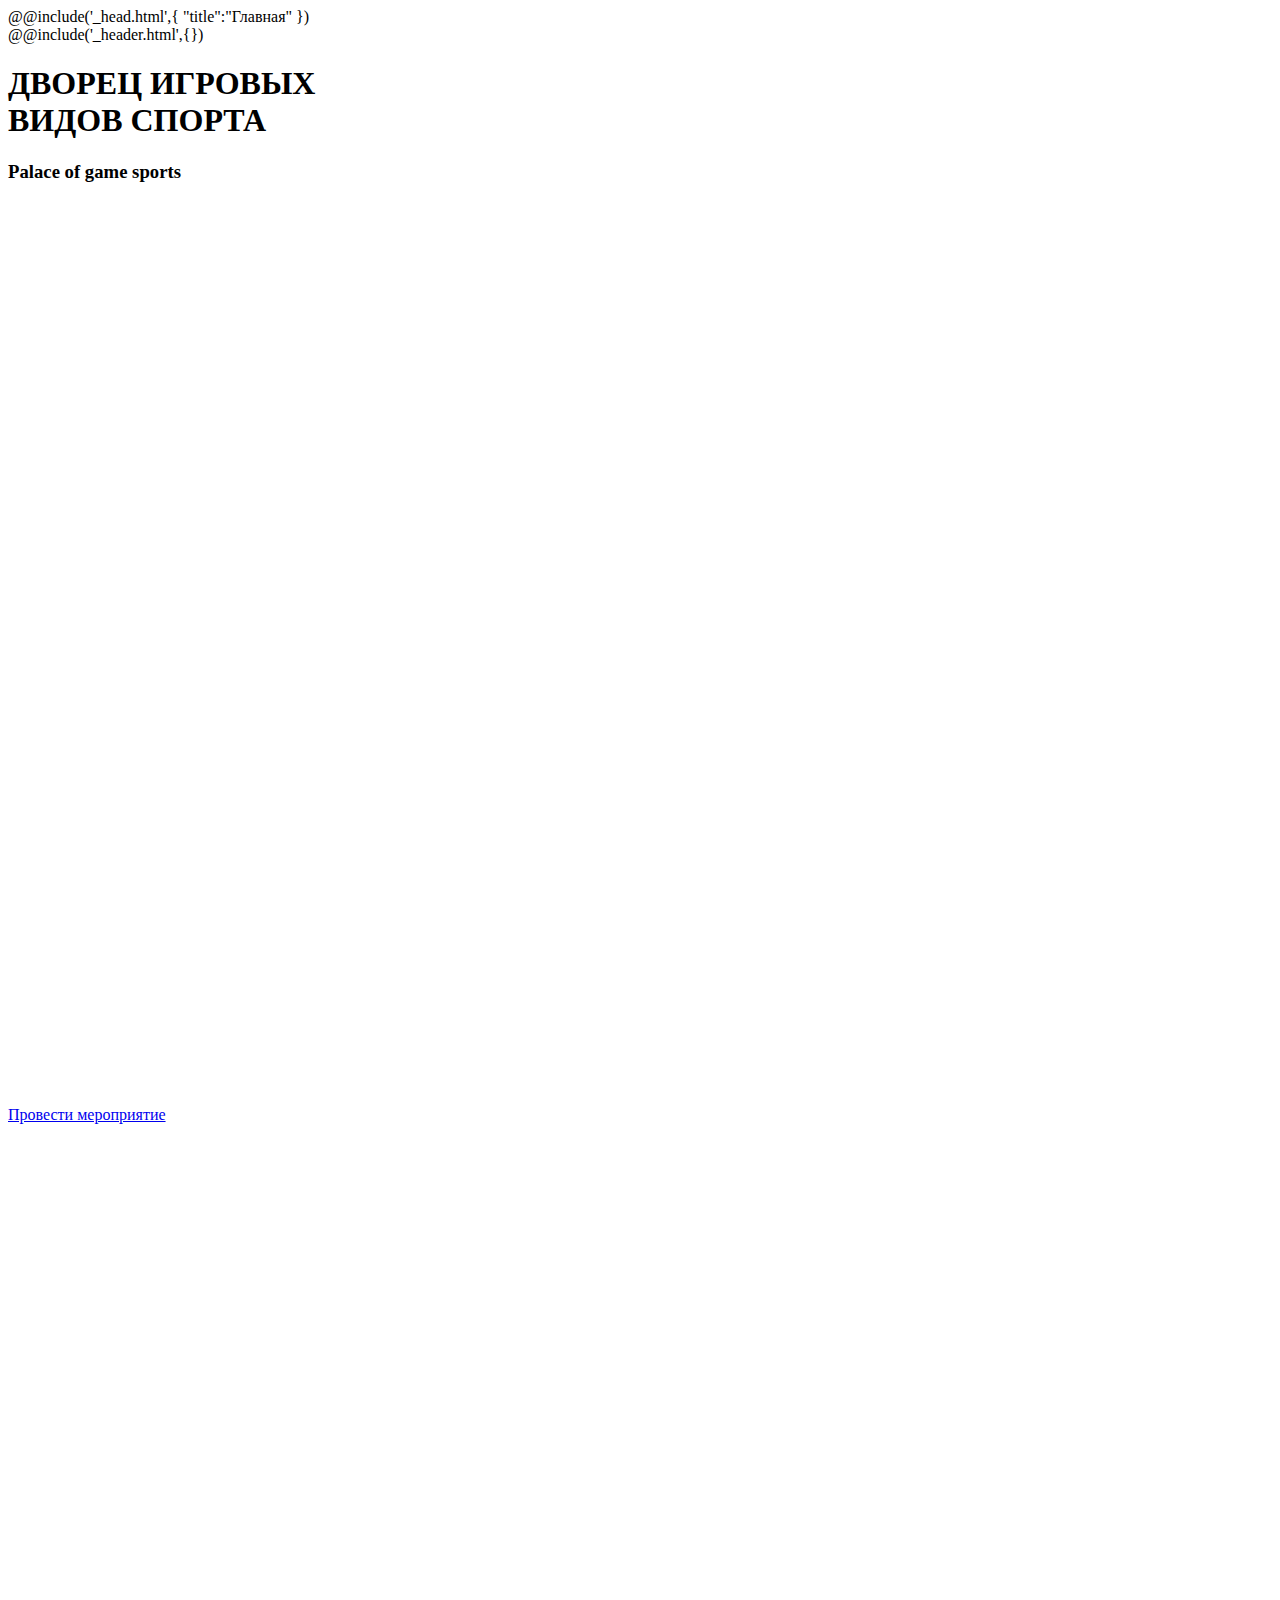
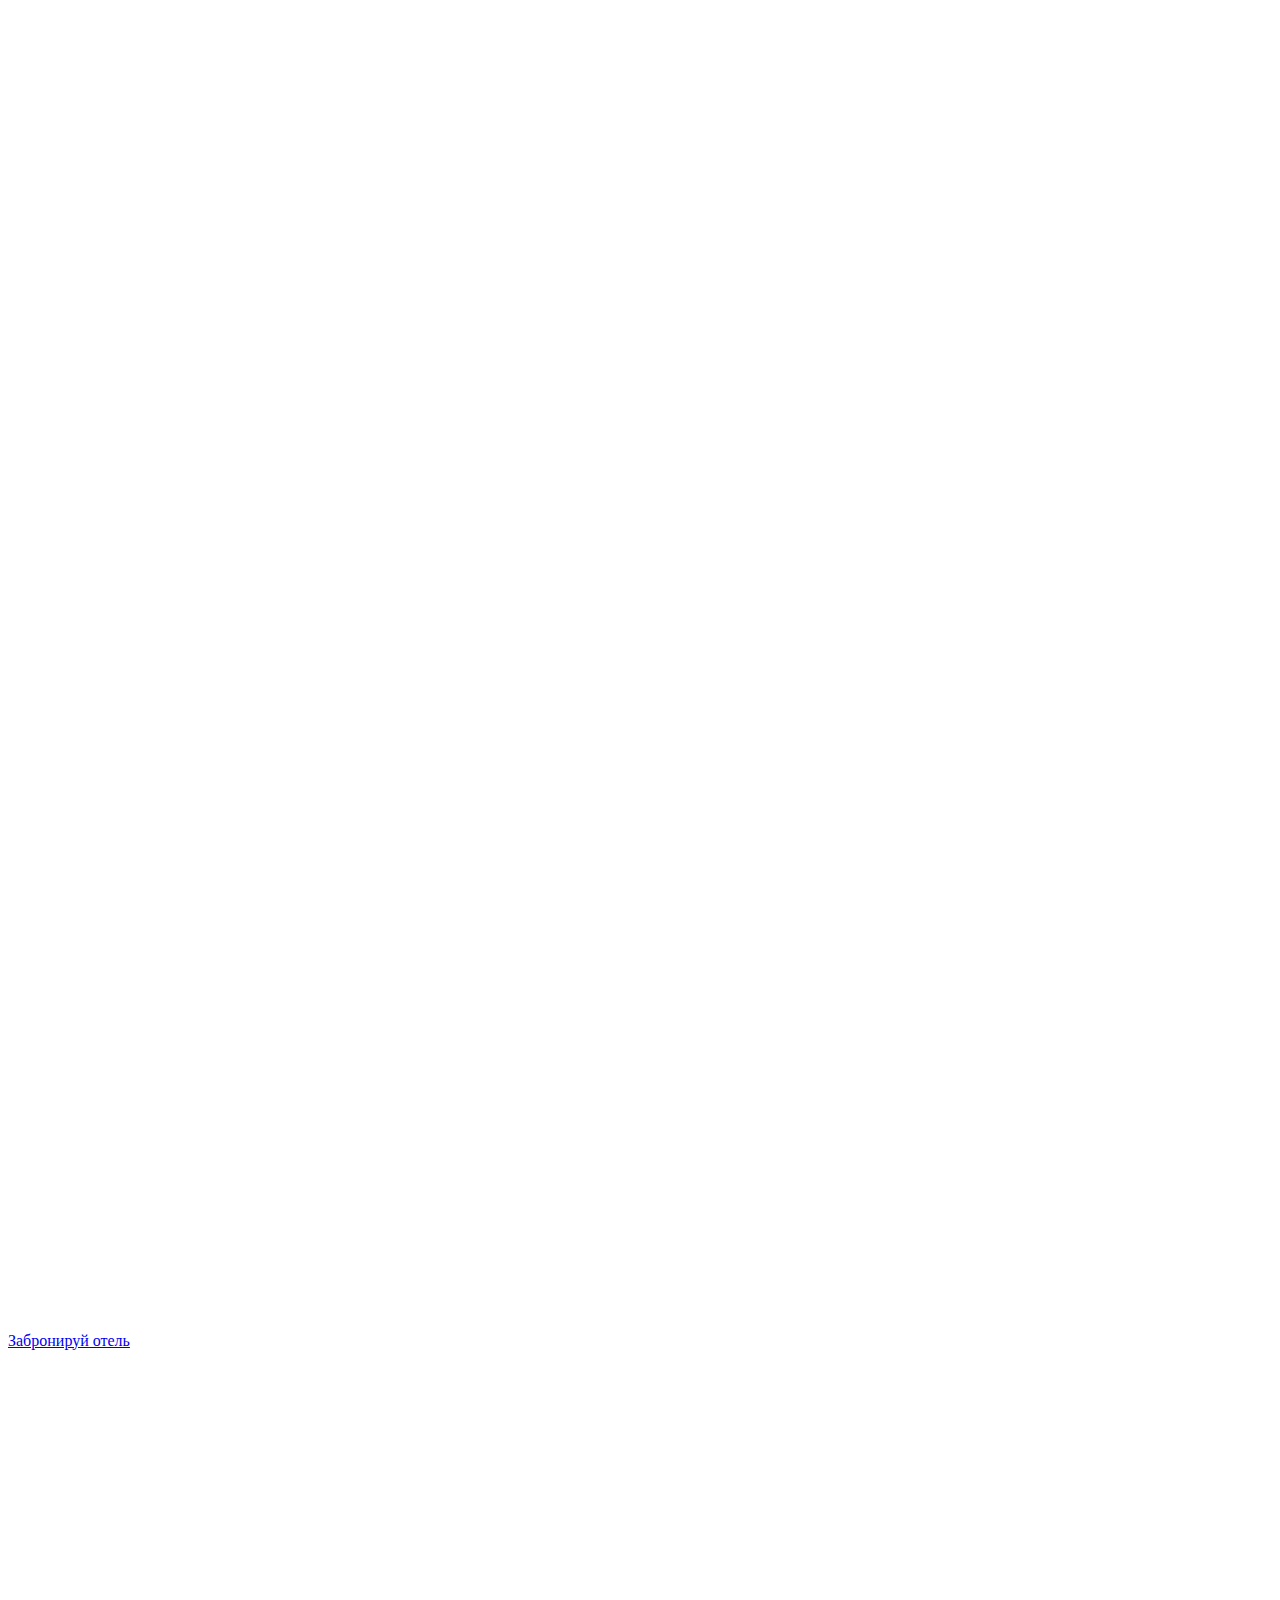
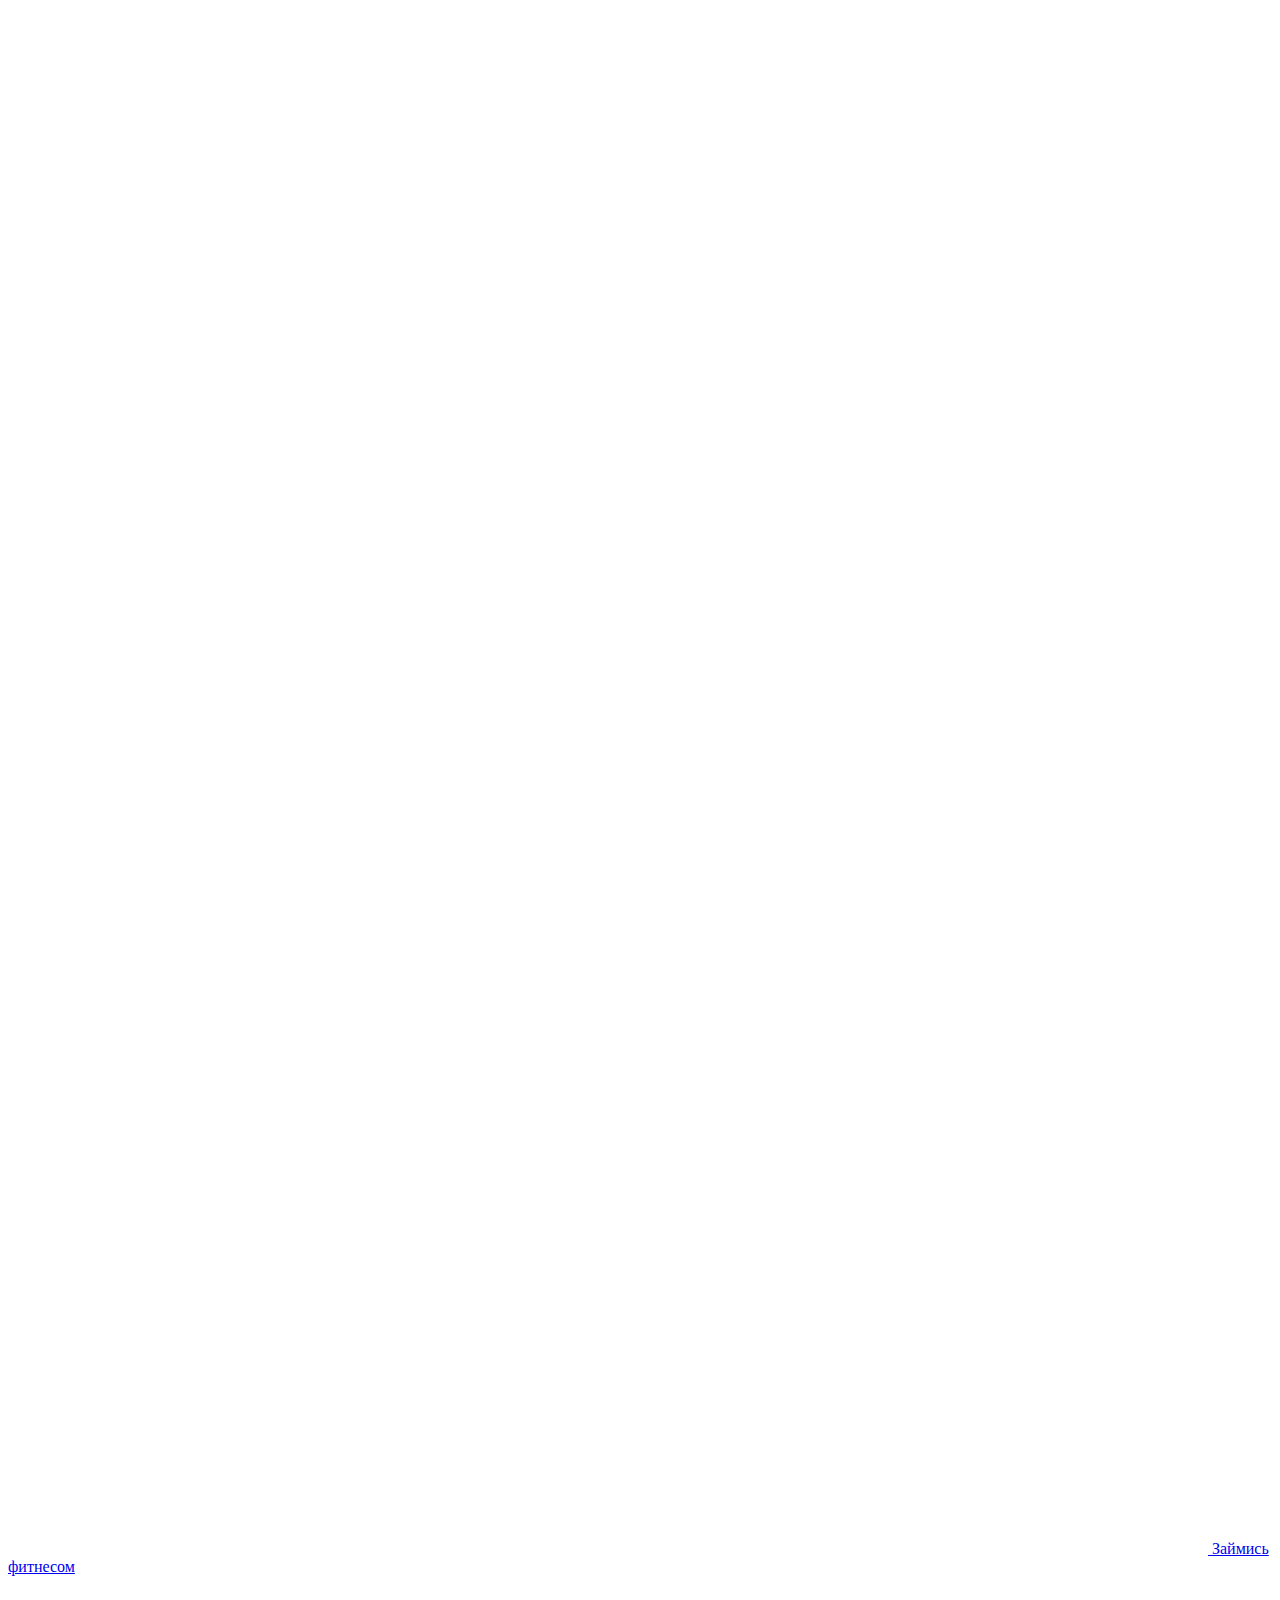
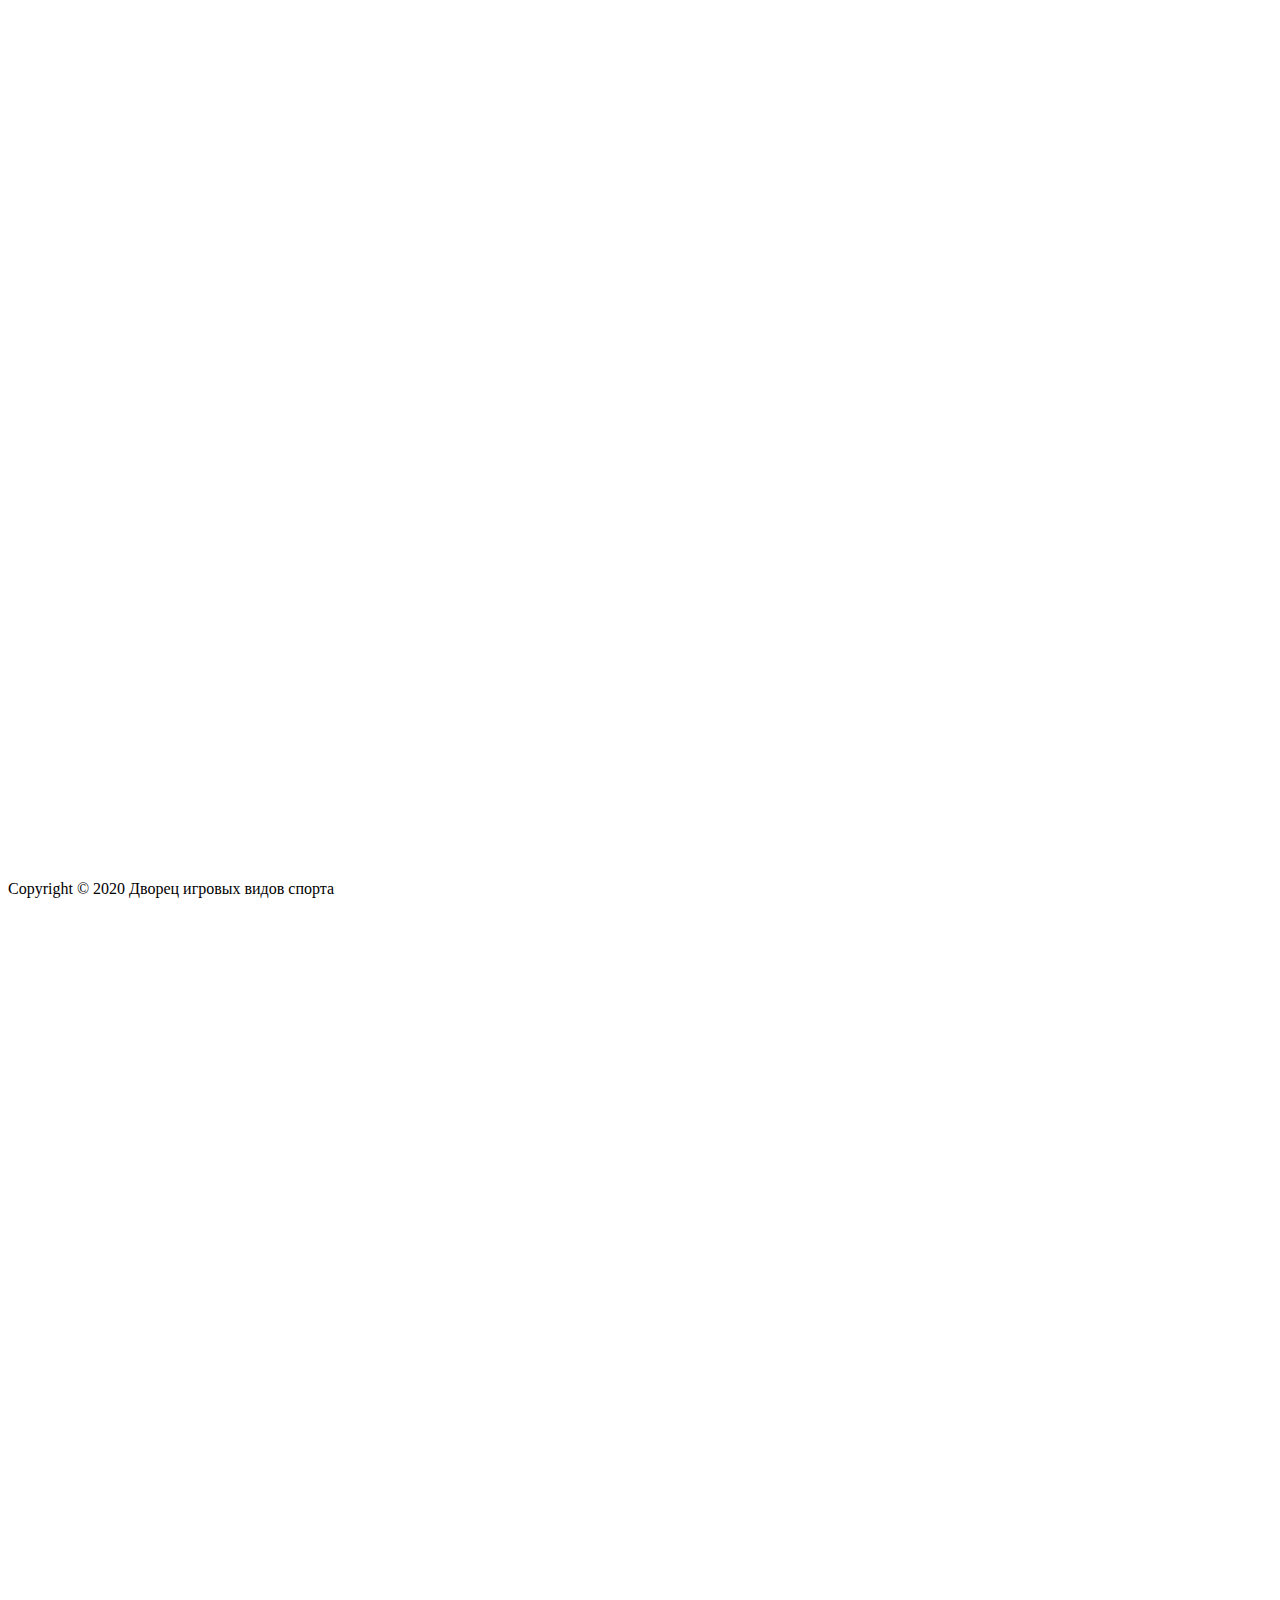
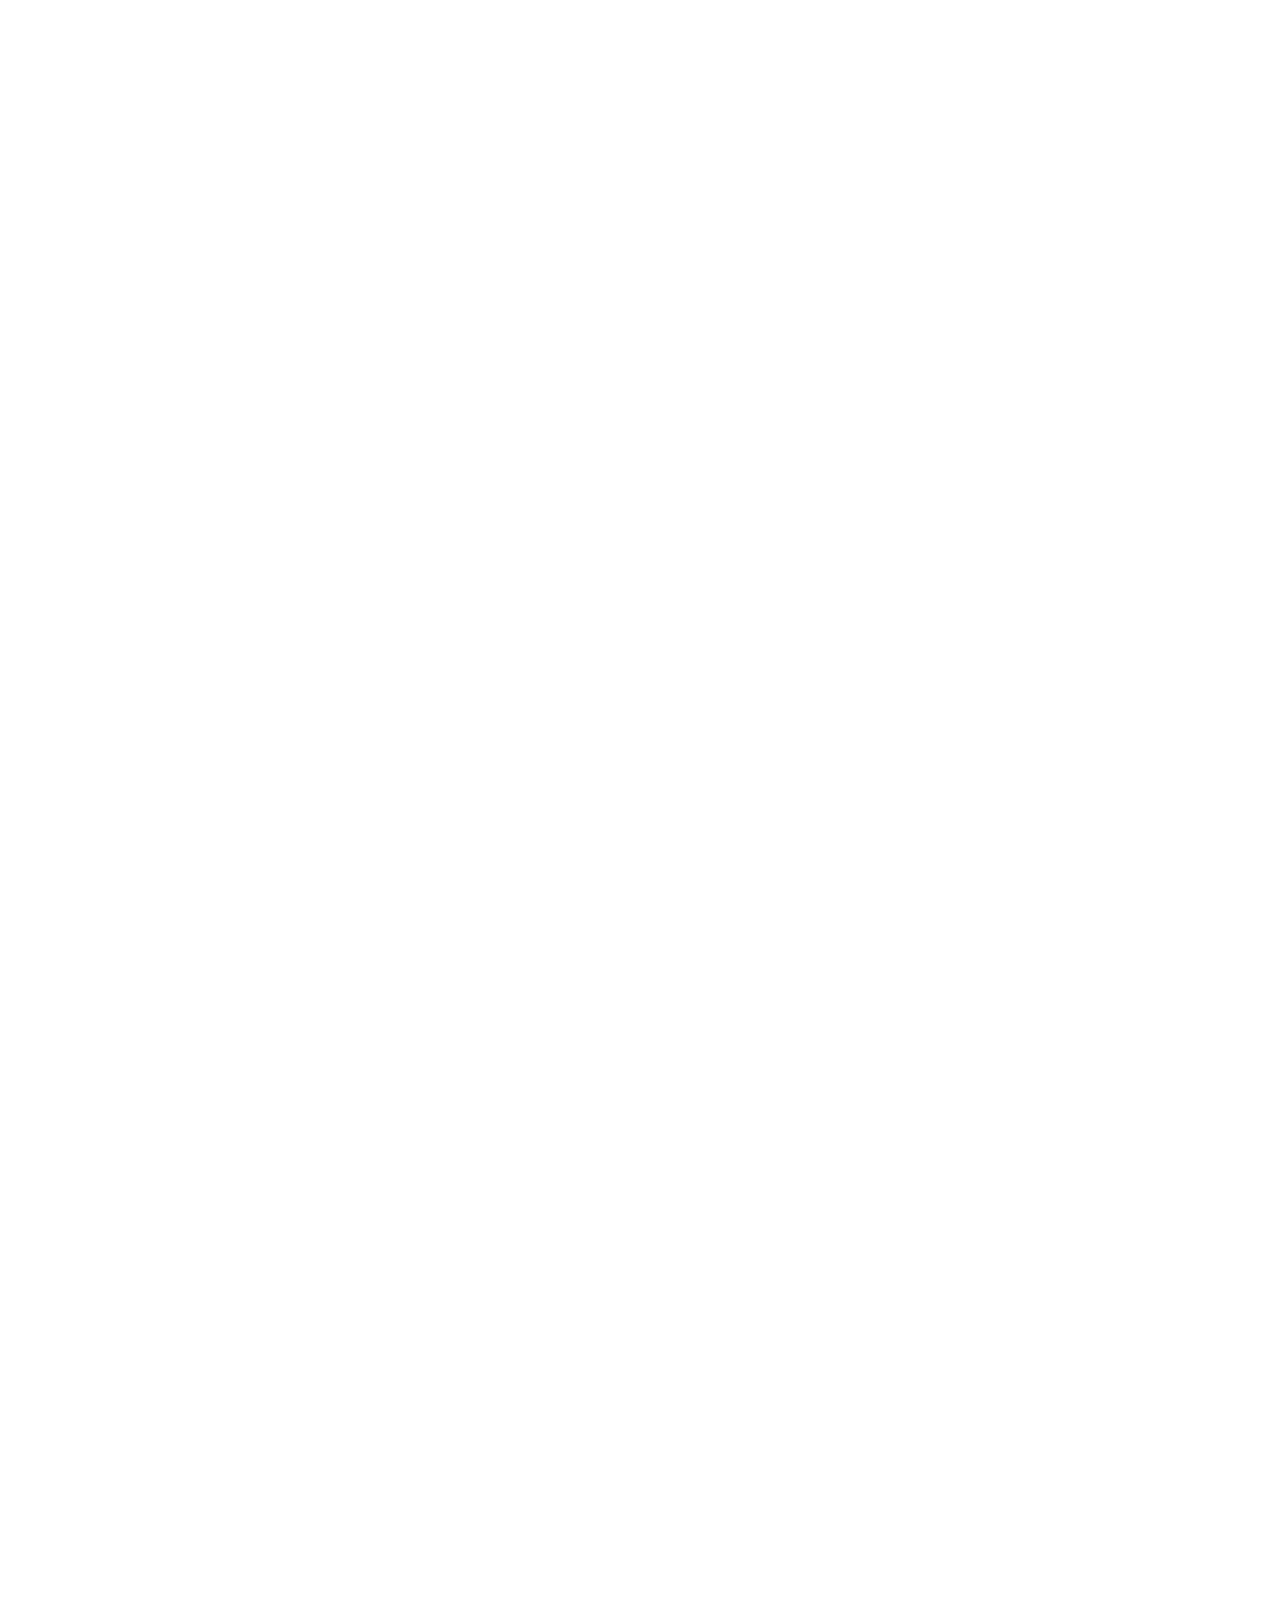
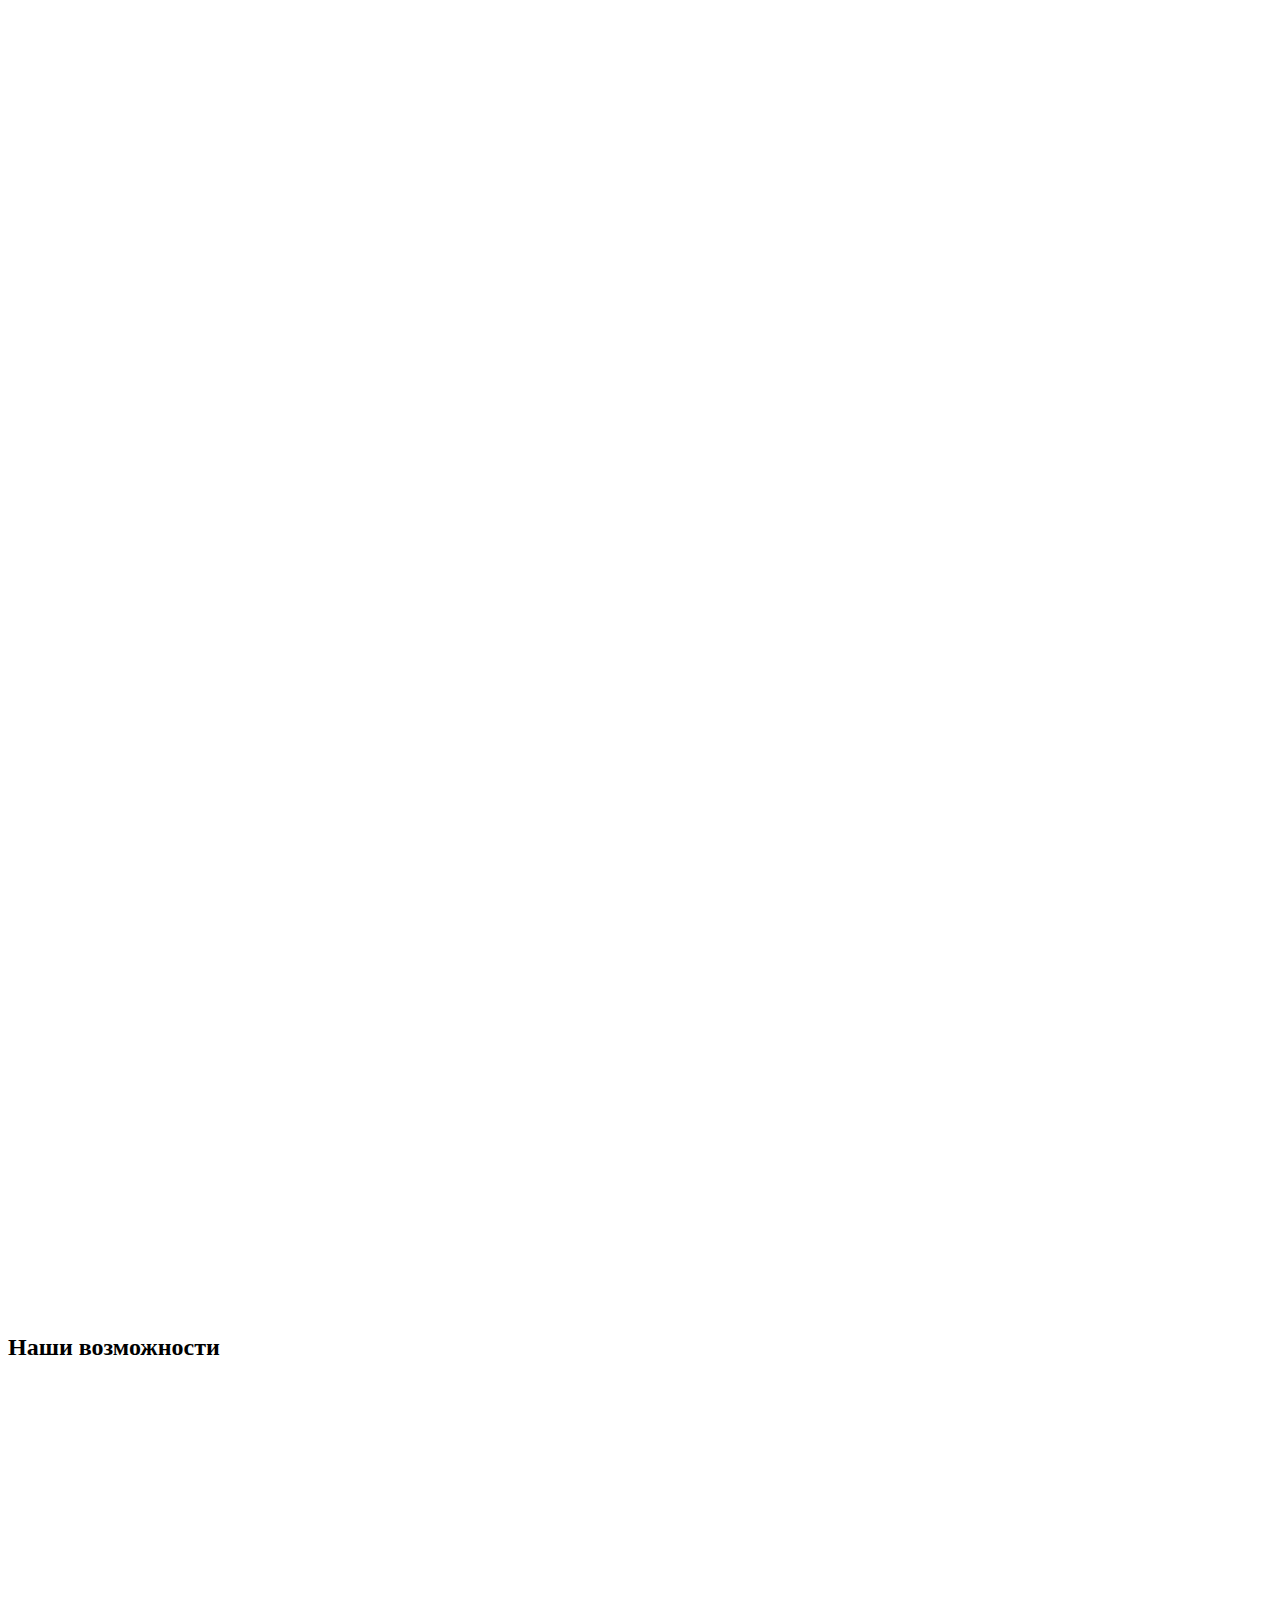
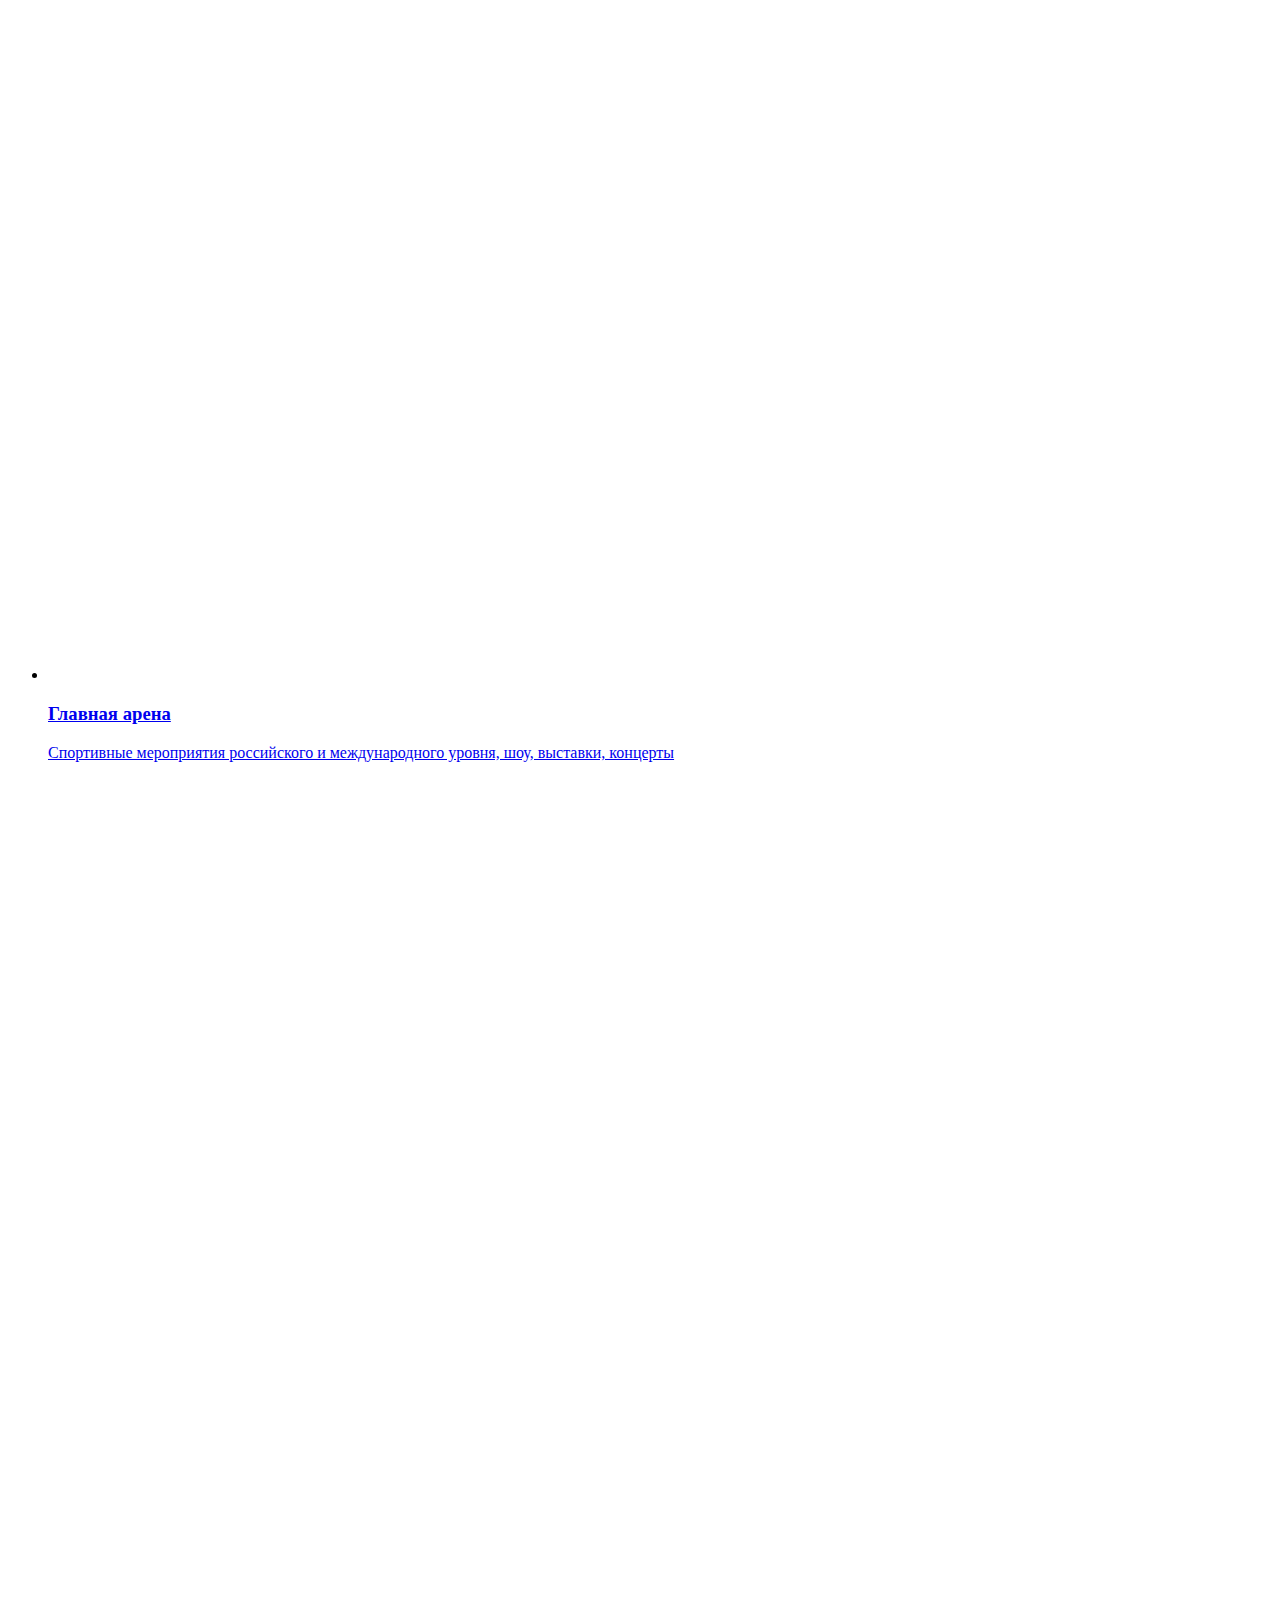
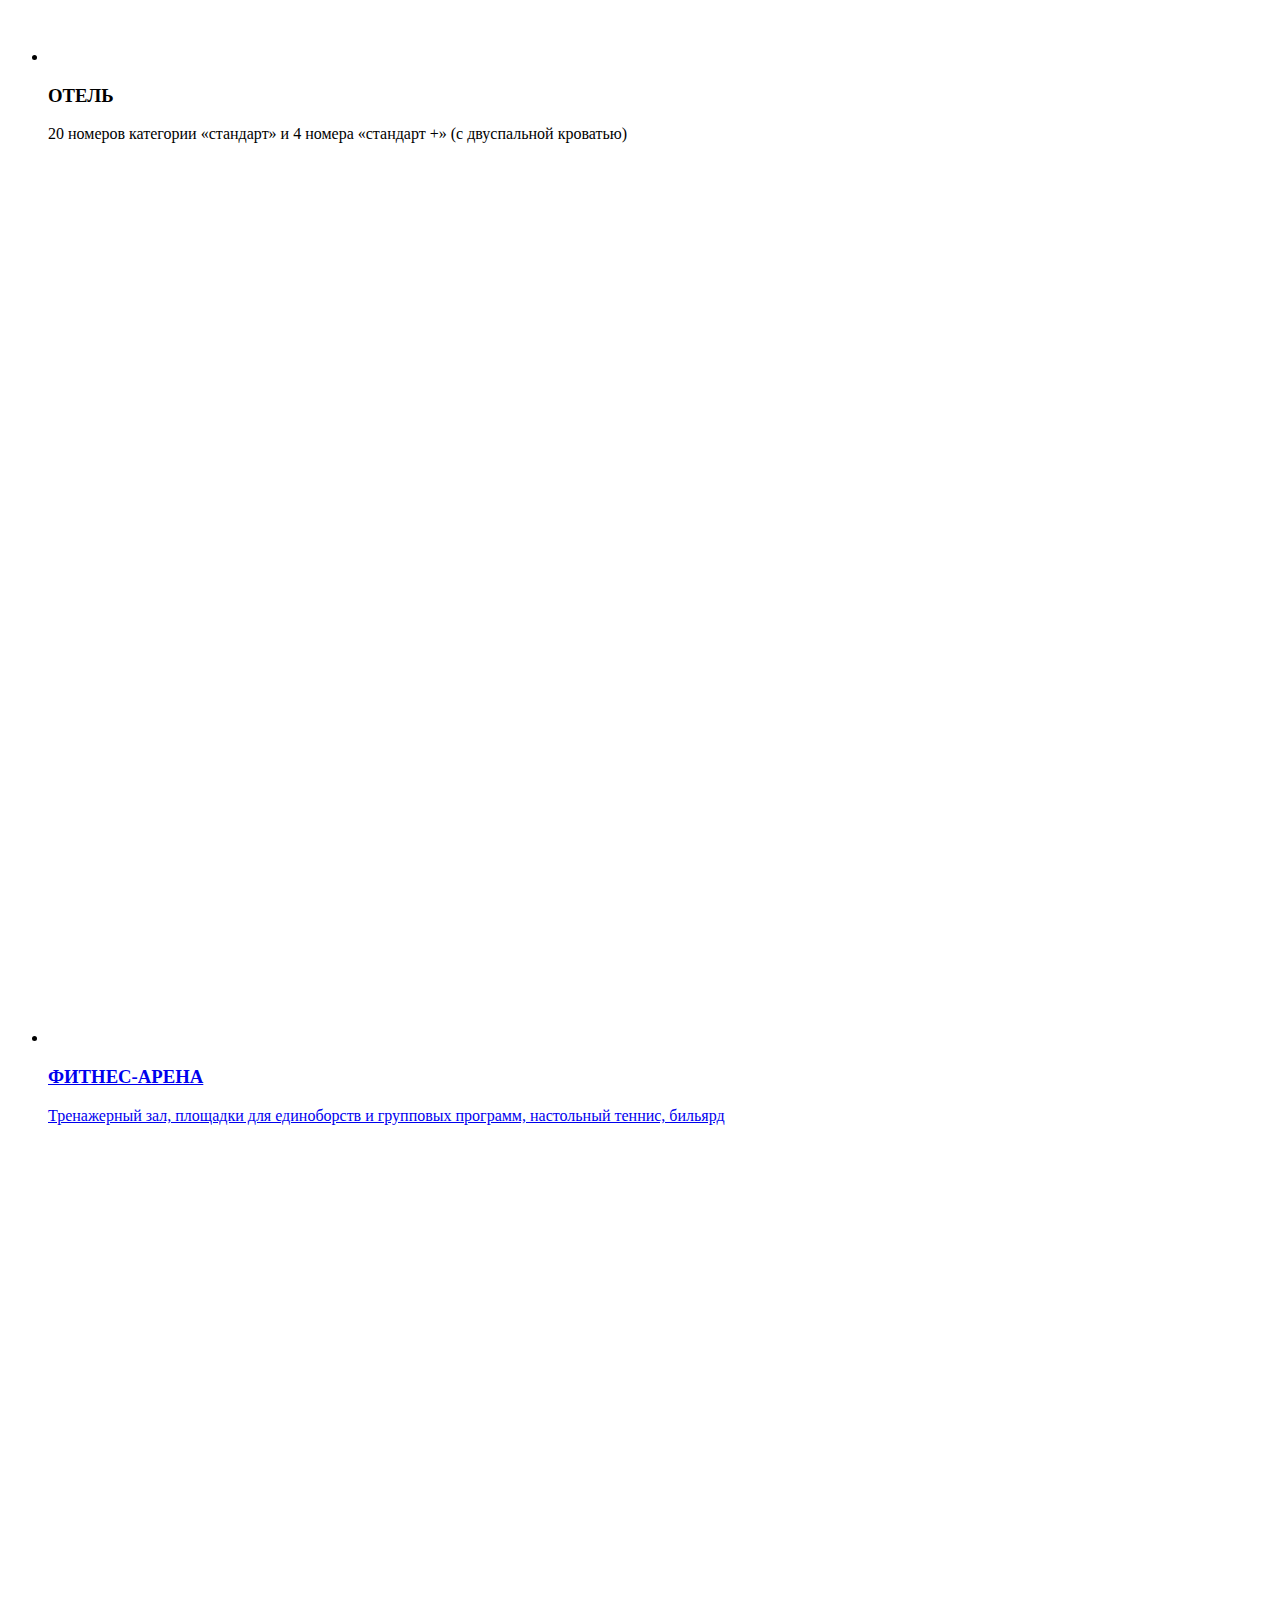
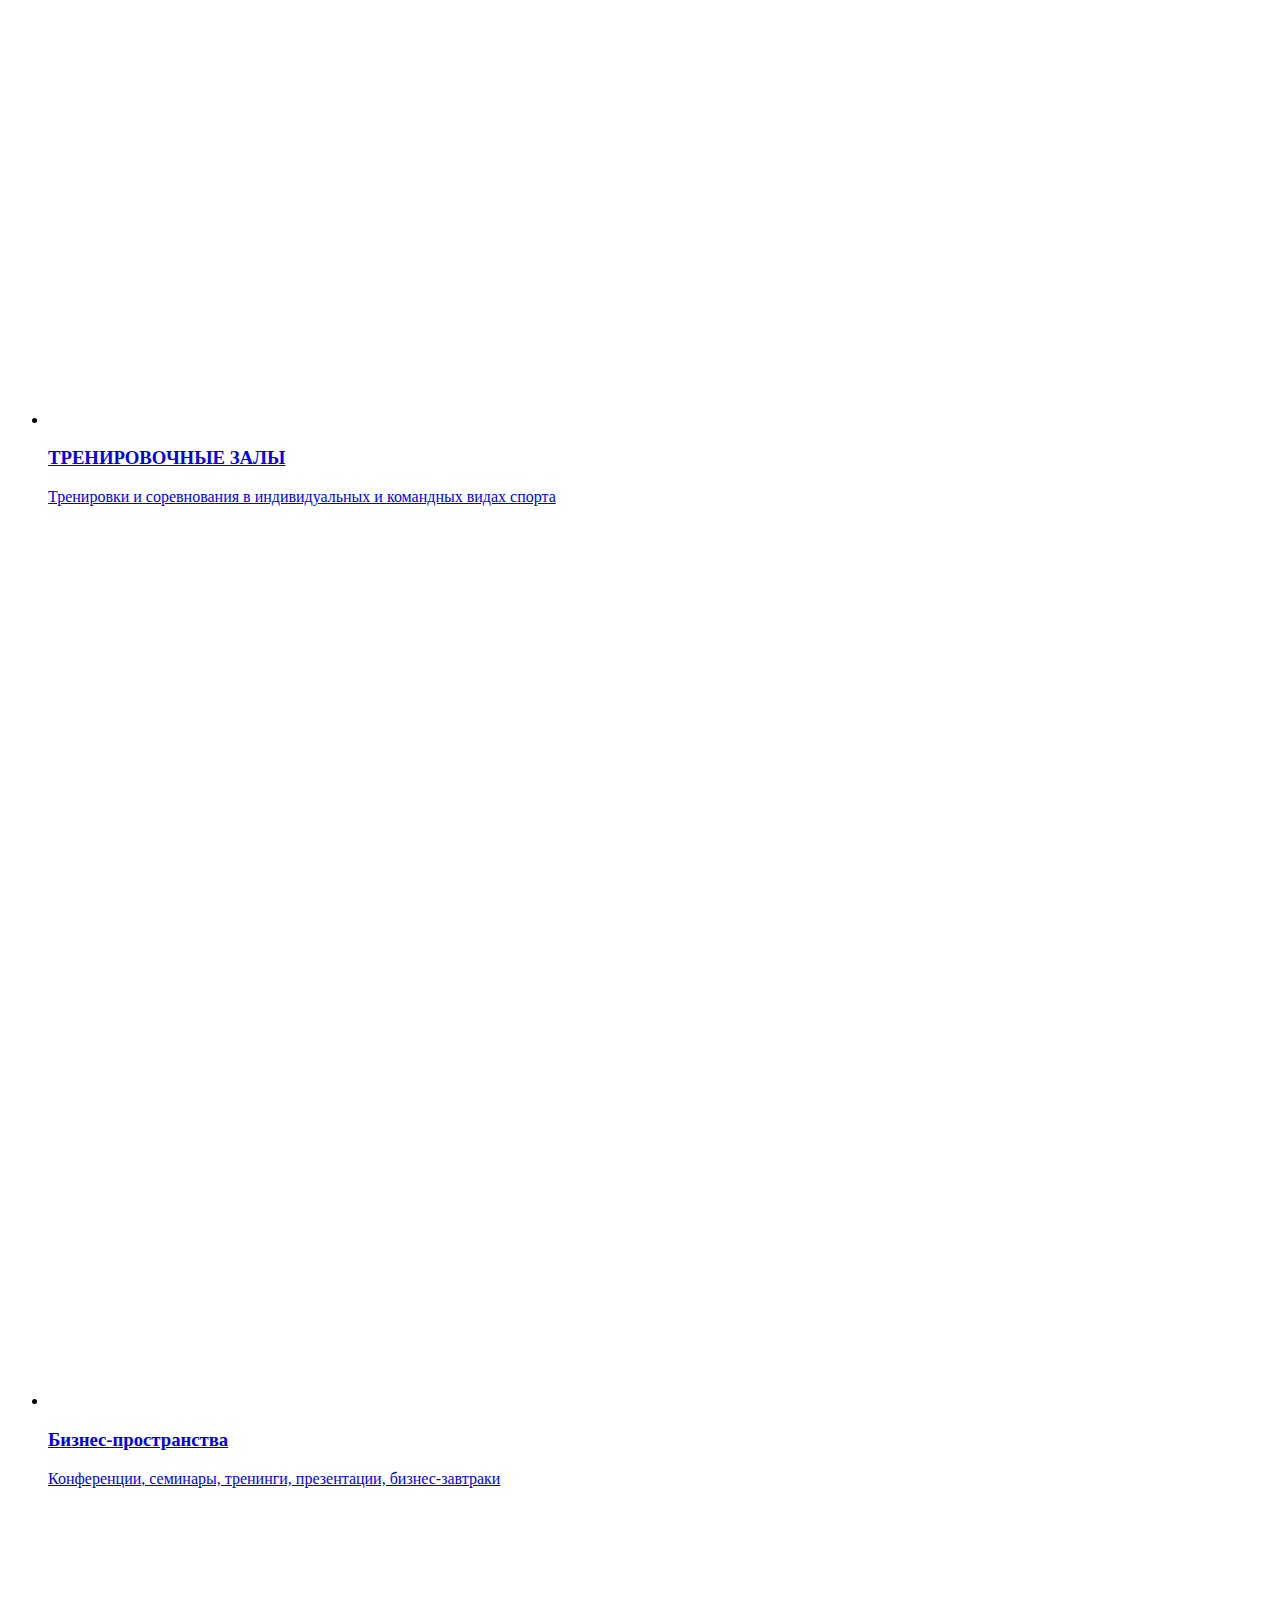
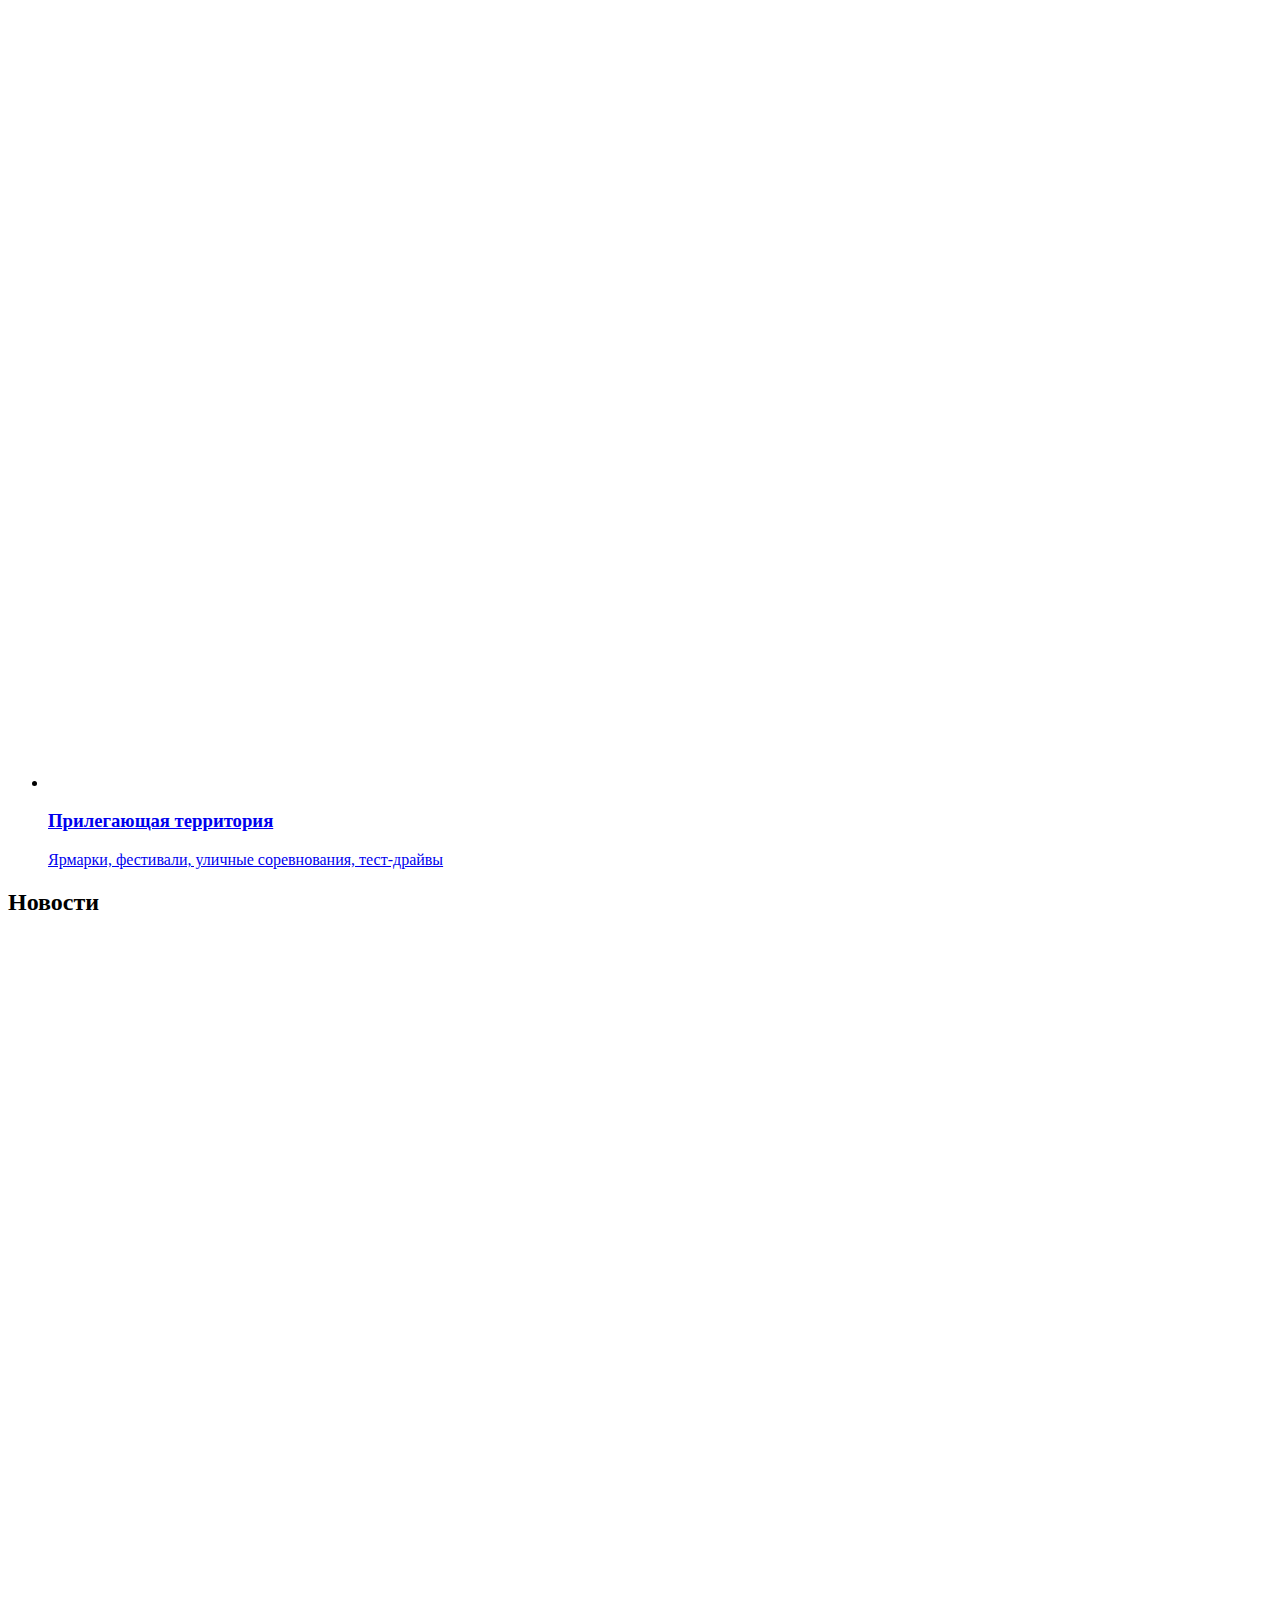
<file: #src/index.html>
<!DOCTYPE html>
<html lang="ru">
@@include('_head.html',{
"title":"Главная"
})

<body>
	<div class="wrapper home">
		@@include('_header.html',{})
		<main class="page">

			<section class="intro _scr-item">
				<div class="intro__container _container">
					<h1 class="intro__title">ДВОРЕЦ ИГРОВЫХ<br>
						ВИДОВ СПОРТА</h1>
					<h3 class="intro__subtitle">Palace of game sports</h3>
					<div class="intro__btns">
						<a href="#" class="intro__btn btn">
							<span class="btn__arrow"><img class="_lazy" data-src="img/icons/right-arrow.png" src="img/icons/empty.png"
									alt="#"></span>
							<span class="btn__text">Провести мероприятие</span>
							<span class="btn__icon"><img class="_lazy" data-src="img/icons/calendar.png" src="img/icons/empty.png"
									alt="#"></span>
						</a>
						<a href="#" class="intro__btn btn">
							<span class="btn__arrow"><img class="_lazy" data-src="img/icons/right-arrow.png" src="img/icons/empty.png"
									alt="#"></span>
							<span class="btn__text">Забронируй отель</span>
							<span class="btn__icon"><img class="_lazy" data-src="img/icons/ring.png" src="img/icons/empty.png"
									alt="#"></span>
						</a>
						<a href="#" class="intro__btn btn">
							<span class="btn__arrow"><img class="_lazy" data-src="img/icons/right-arrow.png" src="img/icons/empty.png"
									alt="#"></span>
							<span class="btn__text">Займись фитнесом</span>
							<span class="btn__icon"><img class="_lazy" data-src="img/icons/gym.png" src="img/icons/empty.png"
									alt="#"></span>
						</a>
					</div>
					<div class="intro__copy _scr-item">Copyright © 2020 Дворец игровых видов спорта</div>
					<a href="#possibility" class="intro__scroll-icon _goto"><img class="_lazy" data-src="img/icons/scroll.png"
							src="img/icons/empty.png" alt="#"></a>
					<div class="intro__social social social--desk _scr-item">
						<a href="#" target="_blank"><img class="_lazy" data-src="img/icons/vk.png" src="img/icons/empty.png"
								alt="Вконтакте"></a>
						<a href="#" target="_blank"><img class="_lazy" data-src="img/icons/inst.png" src="img/icons/empty.png"
								alt="Инстаграм"></a>
						<a href="#" target="_blank"><img class="_lazy" data-src="img/icons/location.png" src="img/icons/empty.png"
								alt="Адрес"></a>
					</div>
				</div>
			</section>

			<section class="possibility">
				<div class="possibility__container _container">
					<h2 class="possibility__title title">Наши возможности</h2>
					<ul class="possibility__items cards">
						<li>
							<div class="cards__item _ibg _scr-item">
								<img class="_lazy" data-src="img/possibilities/01.jpg" src="img/icons/empty.png" alt="Главная арена">
								<a href="#" class="cards__content">
									<h3 class="cards__title">Главная арена</h3>
									<span class="cards__text">Спортивные мероприятия российского и международного
										уровня, шоу, выставки, концерты</span>
								</a>
							</div>
						</li>
						<li>
							<div class="cards__item _ibg _scr-item">
								<img class="_lazy" data-src="img/possibilities/02.jpg" src="img/icons/empty.png" alt="ОТЕЛЬ">
								<span class="cards__content">
									<h3 class="cards__title">ОТЕЛЬ
									</h3>
									<span class="cards__text">20 номеров категории «стандарт» и 4 номера «стандарт +»
										(с двуспальной кроватью)</span>
								</span>
							</div>
						</li>
						<li>
							<div class="cards__item _ibg _scr-item">
								<img class="_lazy" data-src="img/possibilities/03.jpg" src="img/icons/empty.png" alt="ФИТНЕС-АРЕНА">
								<a href="#" class="cards__content">
									<h3 class="cards__title">ФИТНЕС-АРЕНА</h3>
									<span class="cards__text">Тренажерный зал, площадки для единоборств и групповых
										программ, настольный теннис, бильярд
									</span>
								</a>
							</div>
						</li>
						<li>
							<div class="cards__item _ibg _scr-item">
								<img class="_lazy" data-src="img/possibilities/04.jpg" src="img/icons/empty.png"
									alt="ТРЕНИРОВОЧНЫЕ ЗАЛЫ">
								<a href="#" class="cards__content">
									<h3 class="cards__title">ТРЕНИРОВОЧНЫЕ ЗАЛЫ</h3>
									<span class="cards__text">Тренировки и соревнования в индивидуальных и командных
										видах спорта</span>
								</a>
							</div>
						</li>
						<li>
							<div class="cards__item _ibg _scr-item">
								<img class="_lazy" data-src="img/possibilities/05.jpg" src="img/icons/empty.png"
									alt="Бизнес-пространства">
								<a href="#" class="cards__content">
									<h3 class="cards__title">Бизнес-пространства</h3>
									<span class="cards__text">Конференции, семинары, тренинги, презентации, бизнес-завтраки</span>
								</a>
							</div>
						</li>
						<li>
							<div class="cards__item _ibg _scr-item">
								<img class="_lazy" data-src="img/possibilities/06.jpg" src="img/icons/empty.png"
									alt="Прилегающая территория">
								<a href="#" class="cards__content">
									<h3 class="cards__title">Прилегающая территория</h3>
									<span class="cards__text">Ярмарки, фестивали, уличные соревнования, тест-драйвы</span>
								</a>
							</div>
						</li>
					</ul>
				</div>
			</section>

			<section class="news">
				<div class="news__container _container">
					<h2 class="news__title title">Новости</h2>
					<div class="news__body">
						<div class="news__slider _swiper">
							<!-- Slide -->
							<div class="news__slide _ibg _scr-item">
								<img class="_lazy" data-src="img/news/02.jpg" src="img/icons/empty.png" alt="">
								<div class="news__content">
									<div class="news__date">03.02.2021</div>
									<h3 class="news__slide-title">Сила, спорт, жизнь!</h3>
									<div class="news__text">Спортивный городок - это специально созданная зона для занятий спортом и
										проведения соревнаваний различного уровня на территроии ДИВСА</div>
									<a href="#" class="news__more-btn more-btn"><img class="_lazy"
											data-src="img/icons/right-arrow-orange.png" src="img/icons/empty.png" alt="#">Подробнее</a>
								</div>
							</div><!-- Slide end -->
							<!-- Slide -->
							<div class="news__slide _ibg _scr-item">
								<img class="_lazy" data-src="img/news/02.jpg" src="img/icons/empty.png" alt="">
								<div class="news__content">
									<div class="news__date">03.02.2021</div>
									<h3 class="news__slide-title">Сила, спорт, жизнь!</h3>
									<div class="news__text">Спортивный городок - это специально созданная зона для занятий спортом и
										проведения соревнаваний различного уровня на территроии ДИВСА</div>
									<a href="#" class="news__more-btn more-btn"><img class="_lazy"
											data-src="img/icons/right-arrow-orange.png" src="img/icons/empty.png" alt="#">Подробнее</a>
								</div>
							</div><!-- Slide end -->
							<!-- Slide -->
							<div class="news__slide _ibg _scr-item">
								<img class="_lazy" data-src="img/news/02.jpg" src="img/icons/empty.png" alt="">
								<div class="news__content">
									<div class="news__date">03.02.2021</div>
									<h3 class="news__slide-title">Сила, спорт, жизнь!</h3>
									<div class="news__text">Спортивный городок - это специально созданная зона для занятий спортом и
										проведения соревнаваний различного уровня на территроии ДИВСА</div>
									<a href="#" class="news__more-btn more-btn"><img class="_lazy"
											data-src="img/icons/right-arrow-orange.png" src="img/icons/empty.png" alt="#">Подробнее</a>
								</div>
							</div><!-- Slide end -->
						</div>
						<div class="news__arrows next"></div>
						<div class="news__arrows prev"></div>
					</div>
				</div>
			</section>

		</main>
		@@include('_footer.html',{})
	</div>
	@@include('_popup.html',{})
	@@include('_js.html',{})
</body>

</html>
</file>
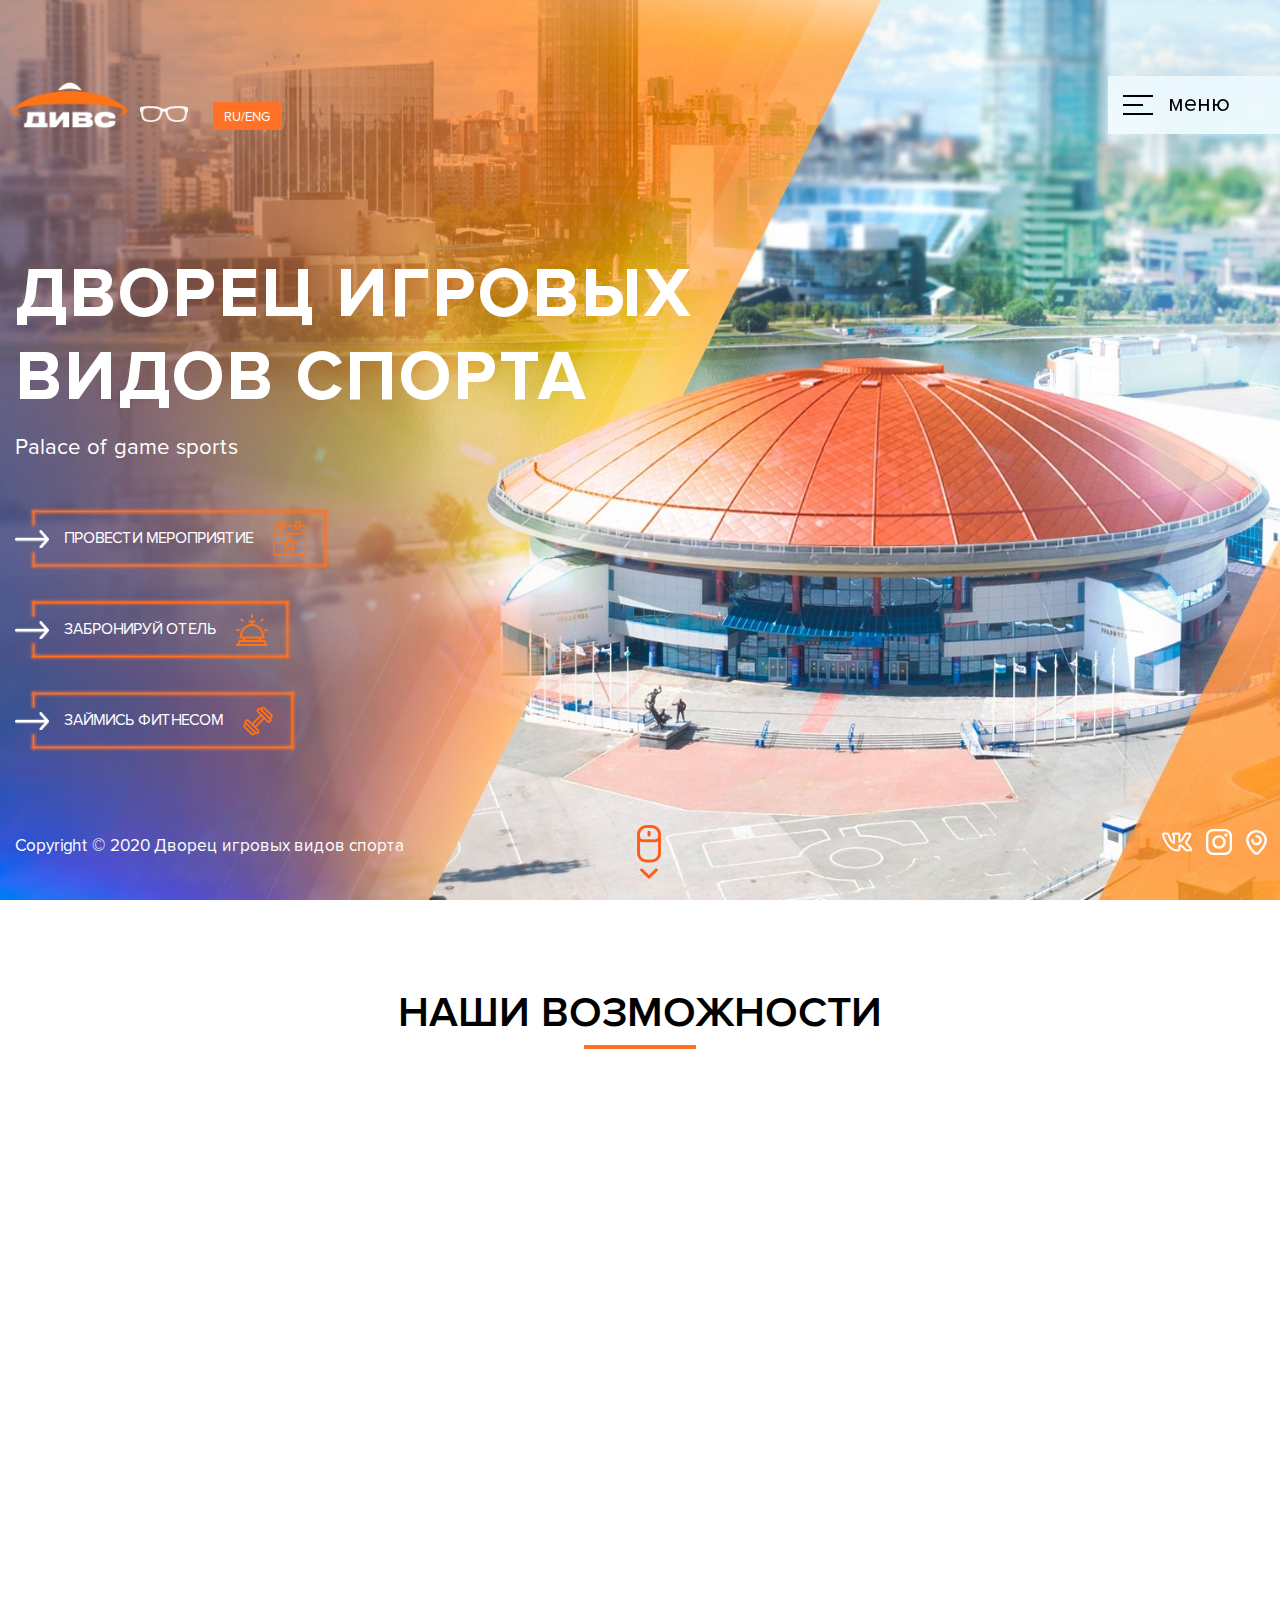
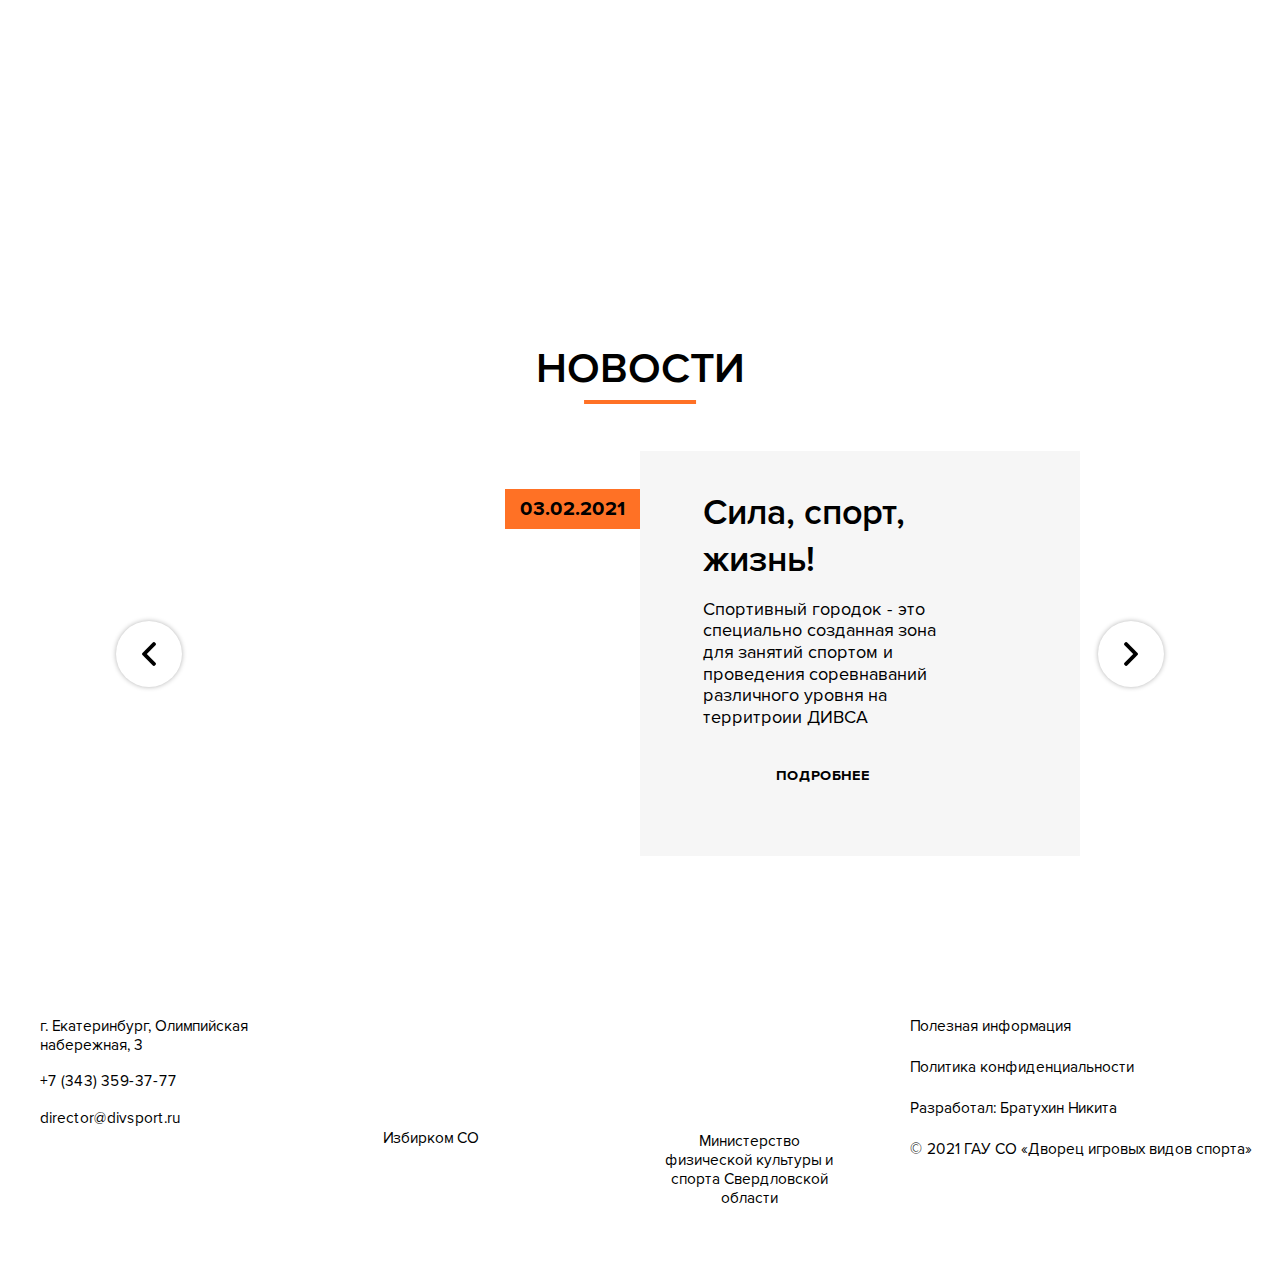
<file: divs/index.html>
<!DOCTYPE html>
<html lang="ru">
 <head>
	<title>Главная</title>
	<meta charset="UTF-8">
	<meta name="format-detection" content="telephone=no">
	<link rel="stylesheet" href="css/style.min.css">
	<link rel="shortcut icon" href="favicon.ico">
	<!-- <meta name="robots" content="noindex, nofollow"> -->
	<!-- <meta name="viewport" content="width=device-width, initial-scale=1.0, maximum-scale=1.0, user-scalable=0"> -->
	<meta name="viewport" content="width=device-width, initial-scale=1.0">
</head>

<body>
	<div class="wrapper home">
		<header class="header">
	<div class="header__container _container">
		<div class="header__left-col">
			<a href="#" class="header__logo _scr-item">
				<img class="_lazy" data-src="img/header/logo.png" src="img/icons/empty.png" alt="Логотип">
			</a>
			<div class="header__icon _scr-item">
				<img class="_lazy" data-src="img/header/reading-eyeglasses.png" src="img/icons/empty.png" alt="Очки">
			</div>
			<div class="header__lang">
				<a href="#">ru</a>
				<span>/</span>
				<a href="#">eng</a>
			</div>

		</div>
		<div class="header__menu menu">
			<nav class="menu__body">
				<ul class="menu__list">
					<li><a href="№" class="menu__link">О ДИВСЕ
						</a></li>
					<li><a href="№" class="menu__link">ПРОВЕСТИ МЕРОПРИЯТИЕ</a></li>
					<li><a href="№" class="menu__link">ФИТНЕС
							-АРЕНА</a></li>
					<li><a href="№" class="menu__link">ДИВС-ОТЕЛЬ
						</a></li>
					<li><a href="№" class="menu__link">НОВОСТИ</a></li>
				</ul>
				<div class="intro__social social social--mob _scr-item">
					<a href="#" target="_blank"><img class="_lazy" data-src="img/icons/vk.png" src="img/icons/empty.png"
							alt="Вконтакте"></a>
					<a href="#" target="_blank"><img class="_lazy" data-src="img/icons/inst.png" src="img/icons/empty.png"
							alt="Инстаграм"></a>
					<a href="#" target="_blank"><img class="_lazy" data-src="img/icons/location.png" src="img/icons/empty.png"
							alt="Адрес"></a>
				</div>
			</nav>
			<div class="menu__burger">
				<div class="menu__icon icon-menu">
					<span></span>
					<span></span>
					<span></span>
				</div>
				<span>меню</span>
			</div>
		</div>
	</div>
</header>
		<main class="page">

			<section class="intro _scr-item">
				<div class="intro__container _container">
					<h1 class="intro__title">ДВОРЕЦ ИГРОВЫХ<br>
						ВИДОВ СПОРТА</h1>
					<h3 class="intro__subtitle">Palace of game sports</h3>
					<div class="intro__btns">
						<a href="#" class="intro__btn btn">
							<span class="btn__arrow"><img class="_lazy" data-src="img/icons/right-arrow.png" src="img/icons/empty.png"
									alt="#"></span>
							<span class="btn__text">Провести мероприятие</span>
							<span class="btn__icon"><img class="_lazy" data-src="img/icons/calendar.png" src="img/icons/empty.png"
									alt="#"></span>
						</a>
						<a href="#" class="intro__btn btn">
							<span class="btn__arrow"><img class="_lazy" data-src="img/icons/right-arrow.png" src="img/icons/empty.png"
									alt="#"></span>
							<span class="btn__text">Забронируй отель</span>
							<span class="btn__icon"><img class="_lazy" data-src="img/icons/ring.png" src="img/icons/empty.png"
									alt="#"></span>
						</a>
						<a href="#" class="intro__btn btn">
							<span class="btn__arrow"><img class="_lazy" data-src="img/icons/right-arrow.png" src="img/icons/empty.png"
									alt="#"></span>
							<span class="btn__text">Займись фитнесом</span>
							<span class="btn__icon"><img class="_lazy" data-src="img/icons/gym.png" src="img/icons/empty.png"
									alt="#"></span>
						</a>
					</div>
					<div class="intro__copy _scr-item">Copyright © 2020 Дворец игровых видов спорта</div>
					<a href="#possibility" class="intro__scroll-icon _goto"><img class="_lazy" data-src="img/icons/scroll.png"
							src="img/icons/empty.png" alt="#"></a>
					<div class="intro__social social social--desk _scr-item">
						<a href="#" target="_blank"><img class="_lazy" data-src="img/icons/vk.png" src="img/icons/empty.png"
								alt="Вконтакте"></a>
						<a href="#" target="_blank"><img class="_lazy" data-src="img/icons/inst.png" src="img/icons/empty.png"
								alt="Инстаграм"></a>
						<a href="#" target="_blank"><img class="_lazy" data-src="img/icons/location.png" src="img/icons/empty.png"
								alt="Адрес"></a>
					</div>
				</div>
			</section>

			<section class="possibility">
				<div class="possibility__container _container">
					<h2 class="possibility__title title">Наши возможности</h2>
					<ul class="possibility__items cards">
						<li>
							<div class="cards__item _ibg _scr-item">
								<img class="_lazy" data-src="img/possibilities/01.jpg" src="img/icons/empty.png" alt="Главная арена">
								<a href="#" class="cards__content">
									<h3 class="cards__title">Главная арена</h3>
									<span class="cards__text">Спортивные мероприятия российского и международного
										уровня, шоу, выставки, концерты</span>
								</a>
							</div>
						</li>
						<li>
							<div class="cards__item _ibg _scr-item">
								<img class="_lazy" data-src="img/possibilities/02.jpg" src="img/icons/empty.png" alt="ОТЕЛЬ">
								<span class="cards__content">
									<h3 class="cards__title">ОТЕЛЬ
									</h3>
									<span class="cards__text">20 номеров категории «стандарт» и 4 номера «стандарт +»
										(с двуспальной кроватью)</span>
								</span>
							</div>
						</li>
						<li>
							<div class="cards__item _ibg _scr-item">
								<img class="_lazy" data-src="img/possibilities/03.jpg" src="img/icons/empty.png" alt="ФИТНЕС-АРЕНА">
								<a href="#" class="cards__content">
									<h3 class="cards__title">ФИТНЕС-АРЕНА</h3>
									<span class="cards__text">Тренажерный зал, площадки для единоборств и групповых
										программ, настольный теннис, бильярд
									</span>
								</a>
							</div>
						</li>
						<li>
							<div class="cards__item _ibg _scr-item">
								<img class="_lazy" data-src="img/possibilities/04.jpg" src="img/icons/empty.png"
									alt="ТРЕНИРОВОЧНЫЕ ЗАЛЫ">
								<a href="#" class="cards__content">
									<h3 class="cards__title">ТРЕНИРОВОЧНЫЕ ЗАЛЫ</h3>
									<span class="cards__text">Тренировки и соревнования в индивидуальных и командных
										видах спорта</span>
								</a>
							</div>
						</li>
						<li>
							<div class="cards__item _ibg _scr-item">
								<img class="_lazy" data-src="img/possibilities/05.jpg" src="img/icons/empty.png"
									alt="Бизнес-пространства">
								<a href="#" class="cards__content">
									<h3 class="cards__title">Бизнес-пространства</h3>
									<span class="cards__text">Конференции, семинары, тренинги, презентации, бизнес-завтраки</span>
								</a>
							</div>
						</li>
						<li>
							<div class="cards__item _ibg _scr-item">
								<img class="_lazy" data-src="img/possibilities/06.jpg" src="img/icons/empty.png"
									alt="Прилегающая территория">
								<a href="#" class="cards__content">
									<h3 class="cards__title">Прилегающая территория</h3>
									<span class="cards__text">Ярмарки, фестивали, уличные соревнования, тест-драйвы</span>
								</a>
							</div>
						</li>
					</ul>
				</div>
			</section>

			<section class="news">
				<div class="news__container _container">
					<h2 class="news__title title">Новости</h2>
					<div class="news__body">
						<div class="news__slider _swiper">
							<!-- Slide -->
							<div class="news__slide _ibg _scr-item">
								<img class="_lazy" data-src="img/news/02.jpg" src="img/icons/empty.png" alt="">
								<div class="news__content">
									<div class="news__date">03.02.2021</div>
									<h3 class="news__slide-title">Сила, спорт, жизнь!</h3>
									<div class="news__text">Спортивный городок - это специально созданная зона для занятий спортом и
										проведения соревнаваний различного уровня на территроии ДИВСА</div>
									<a href="#" class="news__more-btn more-btn"><img class="_lazy"
											data-src="img/icons/right-arrow-orange.png" src="img/icons/empty.png" alt="#">Подробнее</a>
								</div>
							</div><!-- Slide end -->
							<!-- Slide -->
							<div class="news__slide _ibg _scr-item">
								<img class="_lazy" data-src="img/news/02.jpg" src="img/icons/empty.png" alt="">
								<div class="news__content">
									<div class="news__date">03.02.2021</div>
									<h3 class="news__slide-title">Сила, спорт, жизнь!</h3>
									<div class="news__text">Спортивный городок - это специально созданная зона для занятий спортом и
										проведения соревнаваний различного уровня на территроии ДИВСА</div>
									<a href="#" class="news__more-btn more-btn"><img class="_lazy"
											data-src="img/icons/right-arrow-orange.png" src="img/icons/empty.png" alt="#">Подробнее</a>
								</div>
							</div><!-- Slide end -->
							<!-- Slide -->
							<div class="news__slide _ibg _scr-item">
								<img class="_lazy" data-src="img/news/02.jpg" src="img/icons/empty.png" alt="">
								<div class="news__content">
									<div class="news__date">03.02.2021</div>
									<h3 class="news__slide-title">Сила, спорт, жизнь!</h3>
									<div class="news__text">Спортивный городок - это специально созданная зона для занятий спортом и
										проведения соревнаваний различного уровня на территроии ДИВСА</div>
									<a href="#" class="news__more-btn more-btn"><img class="_lazy"
											data-src="img/icons/right-arrow-orange.png" src="img/icons/empty.png" alt="#">Подробнее</a>
								</div>
							</div><!-- Slide end -->
						</div>
						<div class="news__arrows next"></div>
						<div class="news__arrows prev"></div>
					</div>
				</div>
			</section>

		</main>
		<footer class="footer _scr-item">
	<div class="footer__container _container _container--2">
		<div class="footer__wrapper">
			<div class="footer__col col1">
				<a href="#" class="footer__link">
					<img class="_lazy" data-src="img/footer/location.svg" src="img/icons/empty.png" alt="#">
					<span>г. Екатеринбург, Олимпийская набережная, 3</span>
				</a>
				<a href="tel:3433593777" class="footer__link">
					<img class="_lazy" data-src="img/footer/call.svg" src="img/icons/empty.png" alt="#">
					<span>+7 (343) 359-37-77</span>
				</a>
				<a href="mailto:director@divsport.ru" class="footer__link">
					<img class="_lazy" data-src="img/footer/email.svg" src="img/icons/empty.png" alt="#">
					<span>director@divsport.ru</span>
				</a>
				<div class="footer__socials">
					<a href="vk.com" target="_blank"><img class="_lazy" data-src="img/footer/vk-footer.png"
							src="img/icons/empty.png" alt="#"></a>
					<a href="instagram.com" target="_blank"><img class="_lazy" data-src="img/footer/inst-footer.svg"
							src="img/icons/empty.png" alt="#"></a>
				</div>
			</div>
			<div class="footer__col col2">
				<img class="_lazy" data-src="img/footer/gerb_2.png" src="img/icons/empty.png" alt="#">
				<span>Избирком СО</span>
			</div>
			<div class="footer__col col3">
				<img class="_lazy" data-src="img/footer/gerb_1.png" src="img/icons/empty.png" alt="#">
				<span>Министерство физической культуры и спорта Свердловской области</span>
			</div>
			<div class="footer__col col4">
				<a href="#" class="footer__link">Полезная информация</a>
				<a href="#" class="footer__link">Политика конфиденциальности</a>
				<div class="footer__link">Разработал: <a href="#">Братухин Никита</a> </div>
				<div class="footer__link">© 2021 ГАУ СО «Дворец игровых видов спорта»</div>
			</div>

		</div>

	</div>
</footer>
	</div>
	<div class="popup popup_popup">
	<div class="popup__content">
		<div class="popup__body">
			<div class="popup__close"></div>
		</div>
	</div>
</div>
<div class="popup popup_massagename-message">
	<div class="popup__content">
		<div class="popup__body">
			<div class="popup__close"></div>
		</div>
	</div>
</div>
<div class="popup popup_video">
	<div class="popup__content">
		<div class="popup__body">
			<div class="popup__close popup__close_video"></div>
			<div class="popup__video _video"></div>
		</div>
	</div>
</div>

	<!-- Swiper -->
<!-- <script src="https://unpkg.com/swiper/swiper-bundle.min.js"></script> -->
<script src="js/vendors.min.js"></script>
<script src="js/app.min.js"></script>
</body>

</html>
</file>
<file: divs/css/style.min.css>
@charset "UTF-8";
@font-face {
  font-family: "Proxima Nova";
  font-display: swap;
  src: url("../fonts/proxima_nova_bold.woff2") format("woff2"), url("../fonts/proxima_nova_bold.woff") format("woff");
  font-weight: 700;
  font-style: normal;
}
@font-face {
  font-family: "Proxima Nova";
  font-display: swap;
  src: url("../fonts/proxima_nova_semibold.woff2") format("woff2"), url("../fonts/proxima_nova_semibold.woff") format("woff");
  font-weight: 600;
  font-style: normal;
}
@font-face {
  font-family: "Proxima Nova";
  font-display: swap;
  src: url("../fonts/proxima_nova_regular.woff2") format("woff2"), url("../fonts/proxima_nova_regular.woff") format("woff");
  font-weight: 400;
  font-style: normal;
}
* {
  padding: 0px;
  margin: 0px;
  border: 0px;
}

*,
*:before,
*:after {
  -moz-box-sizing: border-box;
  -webkit-box-sizing: border-box;
  box-sizing: border-box;
}

aside,
nav,
footer,
header,
section {
  display: block;
}

html {
  font-size: 18px;
}

html,
body {
  height: 100%;
  min-width: 320px;
}

body {
  line-height: 1;
  font-family: "Proxima Nova", sans-serif;
  -webkit-tap-highlight-color: transparent;
  -ms-text-size-adjust: 100%;
  -moz-text-size-adjust: 100%;
  -webkit-text-size-adjust: 100%;
}

input,
button,
textarea {
  font-family: "Proxima Nova", sans-serif;
  font-size: inherit;
}

input::-ms-clear {
  display: none;
}

button {
  cursor: pointer;
  background-color: inherit;
}

button::-moz-focus-inner {
  padding: 0;
  border: 0;
}

a,
a:visited {
  text-decoration: none;
}

a:hover {
  text-decoration: none;
}

ul li {
  list-style: none;
}

img {
  vertical-align: top;
}

h1,
h2,
h3,
h4,
h5,
h6 {
  font-weight: inherit;
  font-size: inherit;
}

/*
&::-webkit-scrollbar {
	display: none;
}
*/
body {
  color: #000;
}
body._lock {
  overflow: hidden;
}
@media (max-width: 991.98px) {
  body._locked-991 {
    overflow: hidden;
  }
}

.wrapper {
  width: 100%;
  min-height: 100%;
  overflow: hidden;
  display: flex;
  flex-direction: column;
}
._container {
  max-width: 1695px;
  padding-left: 15px !important;
  padding-right: 15px !important;
  margin: 0 auto;
}
._container--2 {
  max-width: 1320px;
}

.button {
  display: inline-flex;
  padding: 0px 0px;
}
.button._fw {
  width: 100%;
}

.select {
  position: relative;
}
.select__item {
  position: relative;
}
.select__title {
  color: #000;
  border: 1px solid #d9d9d9;
  background-color: #fff;
  cursor: pointer;
  border-radius: 4px;
}
@media (max-width: 991.98px) {
  .select__title {
    font-size: 18px;
  }
}
.select__value {
  display: flex;
  font-size: 14px;
  height: 30px;
  padding: 0px 15px;
  align-items: center;
  justify-content: space-between;
  flex-direction: row-reverse;
}
.select__value span {
  height: 1em;
  overflow: hidden;
  display: -webkit-box;
  -webkit-line-clamp: 1;
  -webkit-box-orient: vertical;
}
.select__value:before {
  content: "";
  display: inline-block;
  transition: all 0.3s ease 0s;
  width: 11px;
  height: 7px;
  background: url("../img/icons/select.svg") center/100% no-repeat;
}
.select__input {
  width: 100%;
  background-color: transparent;
  height: 100%;
}
.select__options {
  color: #000;
  position: absolute;
  top: 29px;
  border-radius: 0 0 4px 4px;
  min-width: 100%;
  left: 0;
  background-color: #fff;
  border-top: 0;
  border: 1px solid #d9d9d9;
  border-top: 0;
  font-size: 14px;
  padding: 10px 0px 5px 0px;
}
@media (max-width: 991.98px) {
  .select__options {
    font-size: 18px;
  }
}
.select__option {
  cursor: pointer;
  padding: 5px 15px;
  margin: 0px 0px 0px 0px;
}
@media (min-width: 992px) {
  .select__option:hover {
    background: #d9d9d9;
  }
}
.select._active {
  z-index: 5;
}
.select._active .select__value:before {
  transform: rotate(-180deg);
}
.select._active .select__options {
  display: block;
}

input[type=text],
input[type=email],
input[type=tel],
textarea {
  -webkit-appearance: none;
  -moz-appearance: none;
  appearance: none;
}
input[type=text]:focus,
input[type=email]:focus,
input[type=tel]:focus,
textarea:focus {
  outline: none;
}

.input {
  border-radius: 0 !important;
  width: 100%;
  display: block;
  padding: 0px 20px;
}
textarea.input {
  resize: none;
  padding: 0px 0px;
}

.checkbox {
  position: relative;
}
.checkbox__input {
  position: absolute;
  width: 0;
  height: 0;
  opacity: 0;
  visibility: hidden;
}
.checkbox__input:checked + .checkbox__text:before {
  background: #fff url("../img/icons/check.svg") center no-repeat;
}
.checkbox__text {
  display: inline-flex;
  align-items: center;
  position: relative;
  font-size: 16px;
  color: #ffffff;
  letter-spacing: -0.3px;
  line-height: 1.25;
  cursor: pointer;
}
.checkbox__text:before {
  content: "";
  align-self: flex-start;
  margin: 0px 14px 0px 0px;
  flex: 0 0 20px;
  left: 0;
  top: 0;
  width: 20px;
  height: 18px;
  background: #fff;
  border: 1px solid #a7a9ac;
}
.checkbox a {
  color: #fff;
  text-decoration: underline;
}
@media (min-width: 992px) {
  .checkbox a:hover {
    text-decoration: none;
  }
}
.checkbox._error .checkbox__text:before {
  border: 1px solid #ee1212;
}

.options {
  display: flex;
  flex-direction: column;
  align-items: flex-start;
}
.options__item {
  position: relative;
  cursor: pointer;
}
.options__input {
  position: absolute;
  width: 0;
  height: 0;
  opacity: 0;
  left: 0;
  top: 0;
  visibility: hidden;
}
.options__input:checked + .options__text:after {
  transform: scale(1);
}
.options__text {
  display: inline-flex;
  align-items: center;
  position: relative;
  font-size: 16px;
  color: #ffffff;
  letter-spacing: -0.3px;
  line-height: 1.25;
}
.options__text:before {
  content: "";
  align-self: flex-start;
  margin: 0px 14px 0px 0px;
  flex: 0 0 20px;
  left: 0;
  top: 0;
  border-radius: 50%;
  width: 20px;
  height: 18px;
  background: #fff;
  border: 1px solid #a7a9ac;
}
.options__text:after {
  content: "";
  transition: all 0.3s ease 0s;
  transform: scale(0);
  width: 10px;
  height: 10px;
  border-radius: 50%;
  background-color: #77243a;
  position: absolute;
  left: 5px;
  top: 4px;
}

.rating {
  display: flex;
  align-items: flex-end;
  font-size: 40px;
  line-height: 0.75;
  transition: opacity 0.3s ease 0s;
}

.rating.rating_sending {
  opacity: 0.2;
}

.rating.rating_set .rating__active,
.rating.rating_set .rating__item {
  cursor: pointer;
}

.rating__body {
  position: relative;
}

.rating__body::before {
  content: "★★★★★";
  display: block;
}

.rating__active {
  position: absolute;
  width: 0%;
  height: 100%;
  top: 0;
  left: 0;
  overflow: hidden;
}

.rating__active::before {
  content: "★★★★★";
  position: absolute;
  width: 100%;
  height: 100%;
  top: 0;
  left: 0;
  color: #ffd300;
}

.rating__items {
  display: flex;
  position: absolute;
  width: 100%;
  height: 100%;
  top: 0;
  left: 0;
}

.rating__item {
  flex: 0 0 20%;
  height: 100%;
  opacity: 0;
}

.rating__value {
  font-size: 50%;
  line-height: 1;
  padding: 0px 0px 0px 10px;
}

.quantity {
  width: 88px;
  height: 40px;
  display: flex;
  border: 1px solid rgba(166, 166, 166, 0.45);
}
.quantity__button {
  flex: 0 0 30px;
  position: relative;
  cursor: pointer;
}
.quantity__button::before, .quantity__button::after {
  content: "";
  position: absolute;
  top: 50%;
  left: 50%;
  transition: all 0.3s ease 0s;
  margin: 0px 0px 0px -4.5px;
  background-color: #a6a6a6;
  width: 9px;
  height: 1px;
}
@media (min-width: 991.98px) {
  .quantity__button:hover::before, .quantity__button:hover::after {
    background-color: rgba(0, 0, 0, 0.5);
  }
}
.quantity__button_plus::before {
  transform: rotate(-90deg);
}
.quantity__input {
  flex: 1 1 auto;
}
.quantity__input input {
  height: 100%;
  color: #a6a6a6;
  font-size: 12px;
  width: 100%;
  text-align: center;
}

.title {
  font-size: 50px;
  text-transform: uppercase;
  font-weight: 600;
  position: relative;
  font-size: 50px;
}
@media (max-width: 1695px) {
  .title {
    font-size: calc(26px + 24 * ((100vw - 320px) / 1375));
  }
}
.title::after {
  content: "";
  display: block;
  position: absolute;
  width: 130px;
  height: 4px;
  bottom: -14px;
  left: 0;
  background: #ff7125;
  width: 130px;
}
@media (max-width: 1695px) {
  .title::after {
    width: calc(70px + 60 * ((100vw - 320px) / 1375));
  }
}

.home .title {
  text-align: center;
}

.home .title::after {
  left: 50%;
  transform: translate(-50%, 0px);
}

.cards {
  display: flex;
  flex-wrap: wrap;
  justify-content: space-between;
}
.cards li {
  width: 49%;
  margin: 0px 0px 30px 0px;
  margin-bottom: 30px;
}
@media (max-width: 1695px) {
  .cards li {
    margin-bottom: calc(20px + 10 * ((100vw - 320px) / 1375));
  }
}
@media (max-width: 767.98px) {
  .cards li {
    width: 100%;
  }
}
.cards__item {
  position: relative;
  display: block;
  padding: 0px 0px 37%;
  transition: transform 0.3s ease 0s;
}
.cards__item > img {
  z-index: -1;
}
.cards__item::before {
  content: "";
  display: block;
  position: absolute;
  width: 100%;
  height: 100%;
  top: 0;
  left: 0;
  background: url("../img/possibilities/hover.jpg") 0 0 no-repeat;
  background-size: cover;
  opacity: 0;
  visibility: hidden;
  transition: opacity 0.3s ease 0s, visibility 0.3s ease 0s;
}
@media (any-hover: hover) {
  .cards__item:hover {
    z-index: 1;
    transform: scale(1.24);
  }
  .cards__item:hover::before {
    opacity: 0.9;
    visibility: visible;
  }
  .cards__item:hover .cards__title {
    margin-bottom: 50px;
  }
  .cards__item:hover .cards__title::before, .cards__item:hover .cards__title::after {
    opacity: 1;
    visibility: visible;
  }
}
.cards__content {
  display: flex;
  flex-direction: column;
  width: 100%;
  height: 100%;
  padding: 15px 32px;
  position: absolute;
  top: 0;
  left: 0;
  overflow-x: hidden;
}
.cards__title {
  margin: auto 0px 15px 0px;
  font-size: 40px;
  color: #fff;
  text-transform: uppercase;
  position: relative;
  transition: margin 0.3s ease 0s;
  font-size: 40px;
  margin-bottom: 15px;
}
@media (max-width: 1695px) {
  .cards__title {
    font-size: calc(16px + 24 * ((100vw - 320px) / 1375));
  }
}
@media (max-width: 1695px) {
  .cards__title {
    margin-bottom: calc(7px + 8 * ((100vw - 320px) / 1375));
  }
}
.cards__title::before {
  content: "";
  width: 150%;
  height: 1px;
  position: absolute;
  bottom: -22px;
  left: -25%;
  background: #ff7125;
  opacity: 0;
  visibility: hidden;
  transition: opacity 0.3s ease 0.2s visibility 0.3s ease 0.2s;
}
.cards__title::after {
  content: "";
  width: 90px;
  height: 2px;
  position: absolute;
  bottom: -22px;
  left: 0;
  background: #fff;
  opacity: 0;
  visibility: hidden;
  transition: opacity 0.3s ease 0.2ms visibility 0.3s ease 0.2s;
}
.cards__text {
  font-size: 20px;
  color: #fff;
  font-size: 20px;
}
@media (max-width: 1695px) {
  .cards__text {
    font-size: calc(13px + 7 * ((100vw - 320px) / 1375));
  }
}

.btn {
  display: inline-flex;
  align-items: center;
  padding: 0 20px;
  position: relative;
  max-height: 55px;
  transition: background-color 0.3s ease 0s;
}
@media (any-hover: hover) {
  .btn:hover {
    background: rgba(250, 250, 250, 0.3);
  }
  .btn:hover .btn__arrow {
    margin-left: -30px;
  }
}
.btn:nth-child(1) .btn__icon img {
  width: 33px;
  height: 35px;
}
.btn:nth-child(2) .btn__icon img {
  width: 32px;
  height: 32px;
}
.btn:nth-child(3) .btn__icon img {
  width: 30px;
  height: 30px;
}
@media (max-width: 479.98px) {
  .btn {
    padding: 0px 10px;
  }
  .btn:nth-child(1) .btn__icon img {
    width: 25px;
    height: 26.5px;
  }
  .btn:nth-child(2) .btn__icon img {
    width: 25px;
    height: 25px;
  }
  .btn:nth-child(3) .btn__icon img {
    width: 25px;
    height: 25px;
  }
}
.btn::before {
  content: "";
  display: block;
  position: absolute;
  top: 0;
  right: 0;
  width: 1px;
  height: 100%;
  box-shadow: 0 0 3px 1px #ff7125;
  background: #ff7125;
}
.btn::after {
  content: "";
  display: block;
  position: absolute;
  top: 0;
  right: 0;
  width: 100%;
  height: 1px;
  box-shadow: 0 0 3px 1px #ff7125;
  background: #ff7125;
}
.btn__arrow {
  margin: 0px 15px 0px -38px;
  line-height: 1;
  transition: margin 0.3s ease 0.2s;
}
.btn__arrow img {
  width: 34px;
  height: 18px;
}
@media (max-width: 479.98px) {
  .btn__arrow {
    margin: 0px 10px 0px -20px;
  }
  .btn__arrow img {
    width: 25px;
    height: 11.75px;
    margin-top: 3px;
  }
}
.btn__arrow::before {
  content: "";
  display: block;
  position: absolute;
  top: 0;
  left: 0;
  width: 1px;
  height: 25%;
  box-shadow: 0 0 3px 1px #ff7125;
  background: #ff7125;
}
.btn__arrow::after {
  content: "";
  display: block;
  position: absolute;
  bottom: 0;
  left: 0;
  width: 1px;
  height: 25%;
  box-shadow: 0 0 3px 1px #ff7125;
  background: #ff7125;
}
.btn__text {
  font-size: 16px;
  text-transform: uppercase;
  font-size: 16px;
}
.btn__text::after {
  content: "";
  display: block;
  position: absolute;
  bottom: 0;
  right: 0;
  width: 100%;
  height: 1px;
  box-shadow: 0 0 3px 1px #ff7125;
  background: #ff7125;
}
@media (max-width: 1695px) {
  .btn__text {
    font-size: calc(15px + 1 * ((100vw - 320px) / 1375));
  }
}
.btn__icon {
  margin-left: 20px;
  line-height: 1;
}
@media (max-width: 479.98px) {
  .btn__icon {
    margin-left: 12px;
  }
  .btn__icon img {
    width: 25px;
  }
}

.row:after {
  display: block;
  content: "";
  clear: both;
}

.rub:after {
  content: "₽";
}

._hidden {
  display: none;
}

ol.counter {
  list-style-type: none;
  counter-reset: item;
}
ol.counter li {
  position: relative;
  padding: 0px 0px 0px 45px;
}
ol.counter li:before {
  counter-increment: item;
  content: counter(item);
  position: absolute;
  left: 0;
  top: 0;
  color: #818181;
  font-size: 14px;
  font-weight: 700;
  text-align: center;
  line-height: 26px;
  border-radius: 50%;
  width: 28px;
  height: 28px;
  border: 1px solid #4274bb;
}

.ellipsis {
  display: block;
  overflow: hidden;
  width: 100%;
  white-space: nowrap;
  text-overflow: ellipsis;
}

.es {
  overflow: hidden;
  white-space: nowrap;
  text-overflow: ellipsis;
}

.table {
  display: table;
  font-size: 0;
  width: 100%;
}

.trow {
  display: table-row;
}

.cell {
  display: table-cell;
}
.cell.full {
  width: 100%;
}

._ibg {
  position: relative;
}
._ibg > img {
  position: absolute;
  width: 100%;
  height: 100%;
  top: 0;
  left: 0;
  object-fit: cover;
}

body.ie ._ibg {
  background-position: center;
  background-size: cover;
  background-repeat: no-repeat;
}
body.ie ._ibg img {
  width: 0;
  height: 0;
  opacity: 0;
  visibility: hidden;
}

._video {
  position: relative;
  overflow: hidden;
  height: 0;
  padding-bottom: 56.25%;
}
._video video,
._video iframe,
._video object,
._video embed {
  position: absolute;
  top: 0;
  left: 0;
  width: 100%;
  height: 100%;
}

.videobg video,
.videobg iframe,
.videobg object,
.videobg embed {
  position: fixed;
  top: 50%;
  left: 50%;
  min-width: 100%;
  min-height: 100%;
  width: auto;
  height: auto;
  z-index: -100;
  transform: translateX(-50%) translateY(-50%);
  background-size: cover;
}

._more-content {
  transition: all 0.3s ease 0s;
  overflow: hidden;
}

._more-link {
  cursor: pointer;
}
._more-link span {
  font-style: normal;
}
._more-link span:first-child {
  display: block;
}
._more-link span:last-child {
  display: none;
}
._more-link._active span {
  font-style: normal;
}
._more-link._active span:first-child {
  display: none;
}
._more-link._active span:last-child {
  display: block;
}

#map {
  background: url("../img/icons/loading.gif") center/50px no-repeat;
}

._swiper {
  overflow: hidden;
}
._swiper .swiper-wrapper {
  width: 100%;
  height: 100%;
  box-sizing: content-box;
  display: flex;
  position: relative;
}
._swiper.swiper-container-vertical .swiper-wrapper {
  flex-direction: column;
}
._swiper.swiper-container-autoheight .swiper-wrapper {
  align-items: flex-start;
}

.swiper-container-initialized .swiper-slide {
  flex-shrink: 0;
}

.swiper-container-android .swiper-slide,
.swiper-container-android .swiper-wrapper {
  transform: translate3d(0px, 0, 0);
}

.swiper-button-lock {
  display: none !important;
}

._tabs-block {
  display: none;
}
._tabs-block._active {
  display: block;
}

.mirror {
  transform: scale(-1, 1);
}

.nicescroll-rails {
  z-index: 1000 !important;
}

._custom-scroll {
  position: fixed;
  right: 0;
  top: 0;
  width: 3px;
  height: 100%;
  z-index: 1000;
}
._custom-scroll__line {
  background-color: rgba(0, 0, 0, 0.5);
  border-radius: 3px 0 0 3px;
  position: relative;
  left: 0;
  top: 0;
  width: 100%;
}

.popup {
  -webkit-overflow-scrolling: touch;
  z-index: 100;
  padding: 30px 10px;
  position: fixed;
  top: 0px;
  left: 0;
  width: 100%;
  height: 100%;
  transition: visibility 0.8s ease 0s;
  visibility: hidden;
}
.popup::before {
  content: "";
  background-color: rgba(0, 0, 0, 0.9);
  position: fixed;
  width: 100%;
  height: 100%;
  top: 0;
  left: 0;
  opacity: 0;
  transition: opacity 0.8s ease 0s;
}
.popup.show {
  visibility: visible;
  overflow: auto;
}
.popup.show::before {
  opacity: 1;
}
.popup.show .popup__body {
  transform: scale(1);
}
.popup._active {
  overflow: auto;
  visibility: visible;
}
.popup._active::before {
  opacity: 1;
}
.popup._active .popup__body {
  transition: all 0.3s ease 0.2s;
  transform: scale(1);
}
.popup__content {
  display: flex;
  flex-direction: column;
  align-items: center;
  min-height: 100%;
  flex: 1 1 auto;
  width: 100%;
  display: flex;
  justify-content: center;
  align-items: center;
}
.popup__body {
  transform: scale(0);
  transition: all 0.3s ease 0s;
  background-color: #fff;
  padding: 50px;
  width: 100%;
  max-width: 800px;
}
.popup__close {
  width: 15px;
  height: 15px;
  position: absolute;
  top: 0px;
  right: 0px;
  cursor: pointer;
  z-index: 30;
  background: url("../img/icons/close.svg") 0 0 no-repeat;
}

.header {
  width: 100%;
  position: absolute;
  top: 105px;
  left: 0;
  z-index: 50;
  top: 105px;
}
@media (max-width: 1695px) {
  .header {
    top: calc(25px + 80 * ((100vw - 320px) / 1375));
  }
}
.header__container {
  display: flex;
  align-items: center;
}
.header__left-col {
  display: flex;
  align-items: center;
}
.header__logo {
  margin: 0px 12px 0px -3px;
}
.header__logo img {
  width: 131px;
  height: 52px;
  width: 131px;
  height: 52px;
}
@media (max-width: 1695px) {
  .header__logo img {
    width: calc(80px + 51 * ((100vw - 320px) / 1375));
  }
}
@media (max-width: 1695px) {
  .header__logo img {
    height: calc(32px + 20 * ((100vw - 320px) / 1375));
  }
}
.header__icon {
  margin: 19px 30px 0px 0px;
  margin-right: 30px;
}
@media (max-width: 1695px) {
  .header__icon {
    margin-right: calc(15px + 15 * ((100vw - 320px) / 1375));
  }
}
.header__icon img {
  width: 54px;
  height: 18px;
  width: 54px;
  height: 18px;
}
@media (max-width: 1695px) {
  .header__icon img {
    width: calc(35px + 19 * ((100vw - 320px) / 1375));
  }
}
@media (max-width: 1695px) {
  .header__icon img {
    height: calc(11.66px + 6.34 * ((100vw - 320px) / 1375));
  }
}
.header__lang {
  display: flex;
  align-items: center;
  background: #ff7125;
  padding: 9px 11px 6px;
  margin-top: 21px;
}
@media (max-width: 991.98px) {
  .header__lang {
    margin-top: 10px;
  }
}
.header__lang * {
  color: #fff;
  font-size: 13px;
  text-transform: uppercase;
}
.header__lang a:hover {
  text-decoration: underline;
}
.header__menu {
  display: flex;
  align-items: center;
}

.home .menu__body {
  opacity: 0;
  visibility: hidden;
}

.menu {
  position: absolute;
  right: 0;
  margin-left: auto;
  transition: backgroun-color 0.3s ease 0s;
}
@media (max-width: 991.98px) {
  .menu {
    position: static;
    right: initial;
  }
}
.menu._active .menu__body {
  max-width: 100%;
  opacity: 1;
  visibility: visible;
}
.menu__body {
  transition: opacity 0.3s ease 0s, visibility 0.3s ease 0s;
  background: rgba(255, 255, 255, 0.46);
  box-shadow: 0px 4px 75px rgba(0, 0, 0, 0.15);
  backdrop-filter: blur(16px);
}
@media (max-width: 991.98px) {
  .menu__body {
    position: absolute;
    left: 0;
    width: 100%;
    height: 100vh;
    top: -105px;
  }
}
@media (max-width: 991.98px) and (max-width: 1695px) {
  .menu__body {
    top: calc(-25px + -80 * ((100vw - 320px) / 1375));
  }
}
.menu__list {
  display: flex;
  align-items: center;
}
@media (max-width: 991.98px) {
  .menu__list {
    display: flex;
    flex-direction: column;
    padding-top: 70px;
  }
}
.menu__link {
  display: inline-block;
  padding: 20.5px 20px;
  font-size: 17px;
  color: #000;
  transition: backgroun-color 0.3s ease 0s;
}
@media (max-width: 1050px) {
  .menu__link {
    padding: 20.5px 16.9px;
  }
}
@media (any-hover: hover) {
  .menu__link:hover {
    background: #fff;
  }
}
.menu__burger {
  display: flex;
  align-items: center;
  padding: 18px 50px 18px 15px;
  cursor: pointer;
  font-size: 24px;
  line-height: 1;
}
.menu__burger > span {
  margin-top: -2px;
}
@media (min-width: 991.98px) {
  .menu__burger {
    background: rgba(255, 255, 255, 0.46);
    box-shadow: 0px 4px 75px rgba(0, 0, 0, 0.15);
    backdrop-filter: blur(16px);
  }
}
@media (max-width: 991.98px) {
  .menu__burger {
    margin-top: 10px;
  }
  .menu__burger > span {
    margin-top: -5px;
  }
}
@media (max-width: 767.98px) {
  .menu__burger {
    color: #fff;
  }
}
@media (max-width: 479.98px) {
  .menu__burger {
    padding: 3px 15px 3px 0;
    font-size: 0;
    color: transparent;
  }
}
.menu__burger._active .icon-menu span {
  transform: scale(0);
}
.menu__burger._active .icon-menu span:first-child {
  transform: rotate(-45deg);
  top: calc(50% - 1px);
}
.menu__burger._active .icon-menu span:last-child {
  transform: rotate(45deg);
  bottom: calc(50% - 1px);
}

.icon-menu {
  display: block;
  width: 30px;
  height: 20px;
  margin: 0px 15px 0px 0px;
  cursor: pointer;
  position: relative;
  text-transform: uppercase;
}
.icon-menu span {
  max-width: 30px;
  transition: all 0.3s ease 0s;
  top: calc(50% - 1px);
  left: 0px;
  position: absolute;
  width: 100%;
  height: 2px;
  background-color: #000;
}
@media (max-width: 767.98px) {
  .icon-menu span {
    background-color: #fff;
  }
}
.icon-menu span:first-child {
  top: 0px;
}
.icon-menu span:last-child {
  top: auto;
  bottom: 0px;
}
.icon-menu span:nth-child(2) {
  width: 20px;
}
@media (min-width: 767.98px) {
  .icon-menu {
    display: none;
  }
}

.home .icon-menu {
  display: block;
}

.social.social--mob {
  position: static;
  bottom: auto;
  right: auto;
  justify-content: center;
  margin-top: 20px;
}
@media (min-width: 991.98px) {
  .social.social--mob {
    display: none !important;
  }
}

@media (max-width: 991.98px) {
  .social.social--desk {
    display: none !important;
  }
}

.footer * {
  display: block;
  font-size: 16px;
  line-height: 19px;
  color: #000;
  font-size: 16px;
}
@media (max-width: 1695px) {
  .footer * {
    font-size: calc(14px + 2 * ((100vw - 320px) / 1375));
  }
}
@media (any-hover: hover) {
  .footer a:hover {
    text-decoration: underline;
  }
}
.footer__wrapper {
  display: flex;
  justify-content: space-between;
  flex-wrap: wrap;
}
@media (max-width: 991.98px) {
  .footer__wrapper {
    justify-content: space-evenly;
  }
}
.footer__col {
  width: 22%;
  margin-bottom: 68px;
  margin-bottom: 68px;
}
@media (max-width: 1695px) {
  .footer__col {
    margin-bottom: calc(40px + 28 * ((100vw - 320px) / 1375));
  }
}
@media (max-width: 991.98px) {
  .footer__col {
    width: 34% !important;
    max-width: 34% !important;
  }
}
@media (max-width: 767.98px) {
  .footer__col {
    width: 100% !important;
    max-width: 100% !important;
  }
  .footer__col > * {
    text-align: center;
    margin-left: auto !important;
    margin-right: auto !important;
  }
}
.footer__link a {
  display: inline-block;
}
.footer__socials a {
  display: inline-block;
  margin: 0px 10px 0px 0px;
  transition: opacity 0.3s ease 0s;
}
@media (any-hover: hover) {
  .footer__socials a:hover {
    opacity: 0.8;
  }
}
.footer__socials a:nth-child(1) img {
  width: 27px;
  height: 27px;
}
.footer__socials a:nth-child(2) img {
  width: 28px;
  height: 28px;
}

.col1 {
  max-width: 255px;
}
@media (max-width: 767.98px) {
  .col1 {
    display: flex;
    flex-direction: column;
    align-items: center;
  }
}
@media (max-width: 370px) {
  .col1 > *:first-child {
    max-width: 223px;
  }
}
.col1 > a {
  display: flex;
  align-items: flex-start;
  margin: 0px 0px 17px 0px;
}
.col1 > a span {
  margin-left: 5px;
}
.col1 .footer__link img {
  width: 20px;
  height: 20px;
}

.col2,
.col3 {
  margin-left: 20px;
  margin-right: 20px;
}
.col2 *,
.col3 * {
  display: block;
  margin: 0px auto;
  text-align: center;
}
.col2 > *,
.col3 > * {
  max-width: 177px;
}
.col2 span,
.col3 span {
  margin-top: 10px;
  font-size: 16px;
  line-height: 19px;
  font-size: 16px;
}
@media (max-width: 1695px) {
  .col2 span,
.col3 span {
    font-size: calc(14px + 2 * ((100vw - 320px) / 1375));
  }
}
@media (max-width: 991.98px) {
  .col2,
.col3 {
    margin-left: 0;
    margin-right: 0;
  }
  .col2 img,
.col2 span,
.col3 img,
.col3 span {
    margin-left: 0;
  }
}

.col1,
.col4 {
  flex-grow: 1;
}

.col2 img {
  width: 153px;
  height: 102px;
}

.col3 img {
  width: 143px;
  height: 105px;
}

.col4 {
  max-width: 355px;
}
.col4 a {
  margin-bottom: 25px;
  margin-bottom: 25px;
}
@media (max-width: 1695px) {
  .col4 a {
    margin-bottom: calc(15px + 10 * ((100vw - 320px) / 1375));
  }
}

.intro {
  margin-bottom: 102px;
  background: url("../img/home/bgr.jpg") center no-repeat;
  background-size: cover;
  position: relative;
  margin-bottom: 102px;
}
@media (max-width: 1695px) {
  .intro {
    margin-bottom: calc(70px + 32 * ((100vw - 320px) / 1375));
  }
}
@media (max-width: 767.98px) {
  .intro {
    background: url(../img/home/bgr.jpg) top left -100px no-repeat;
  }
}
.intro__container {
  height: 100vh;
  display: flex;
  flex-direction: column;
  padding: 284px 0px 46px;
  color: #fff;
  padding-top: 284px;
}
@media (max-width: 1695px) {
  .intro__container {
    padding-top: calc(180px + 104 * ((100vw - 320px) / 1375));
  }
}
.intro__container a {
  color: #fff;
}
@media (max-width: 767.98px) {
  .intro__container {
    padding-bottom: 75px;
  }
}
@media (max-height: 750px) and (min-width: 320px) {
  .intro__container {
    padding-top: calc(180px + 20 * ((100vw - 320px) / 1600));
    min-height: 650px;
  }
}
@media (max-height: 750px) and (min-width: 479.98px) {
  .intro__container {
    padding-top: calc(180px + 20 * ((100vw - 320px) / 1600));
    min-height: 750px;
  }
}
@media (max-height: 750px) and (min-width: 767.98px) {
  .intro__container {
    padding-top: calc(180px + 20 * ((100vw - 320px) / 1600));
    min-height: 800px;
  }
}
.intro__title {
  margin-bottom: 17px;
  font-size: 88px;
  font-weight: 700;
  line-height: 1.2;
  letter-spacing: 2.1px;
  font-size: 88px;
}
@media (max-width: 1695px) {
  .intro__title {
    font-size: calc(27px + 61 * ((100vw - 320px) / 1375));
  }
}
@media (max-height: 750px) and (min-width: 767.98px) {
  .intro__title {
    font-size: calc(27px + 28 * ((100vw - 320px) / 1600));
  }
}
.intro__subtitle {
  font-size: 24px;
  font-size: 24px;
}
@media (max-width: 1695px) {
  .intro__subtitle {
    font-size: calc(18px + 6 * ((100vw - 320px) / 1375));
  }
}
.intro__btns {
  display: inline-block;
  max-width: 400px;
  margin: auto 0;
}
.intro__btns a {
  margin-bottom: 36px;
  min-height: 55px;
  line-height: 55px;
}
@media (max-width: 1707px) {
  .intro__btns a {
    margin-left: 18px;
  }
}
@media (max-width: 479.98px) {
  .intro__btns a {
    margin-left: 5px;
    min-height: 45px;
    line-height: 45px;
  }
}
.intro__copy {
  font-size: 18px;
}
@media (max-width: 1695px) {
  .intro__copy {
    font-size: calc(15px + 3 * ((100vw - 320px) / 1375));
  }
}
.intro__scroll-icon {
  position: absolute;
  bottom: 21px;
  left: 50%;
  transform: translate(-3px, 0px);
}
.intro__scroll-icon img {
  width: 24px;
  height: 54px;
}
@media (max-width: 767.98px) {
  .intro__scroll-icon {
    transform: translate(-50%, 0px);
    bottom: 10px;
  }
  .intro__scroll-icon img {
    width: 18px;
    height: 40.5px;
  }
}
.intro__social {
  display: flex;
  align-items: center;
  position: absolute;
  bottom: 45px;
  right: 13px;
}
.intro__social a {
  margin: 0px 0px 0px 14px;
  transition: opacity 0.3s ease 0s;
}
@media (any-hover: hover) {
  .intro__social a:hover {
    opacity: 0.8;
  }
}
.intro__social a:nth-child(1) img {
  width: 30px;
  height: 20px;
}
.intro__social a:nth-child(2) img {
  width: 26px;
  height: 26px;
}
.intro__social a:nth-child(3) img {
  width: 21px;
  height: 25px;
}

/* Possibility */
.possibility {
  margin-bottom: 124px;
  margin-bottom: 124px;
}
@media (max-width: 1695px) {
  .possibility {
    margin-bottom: calc(50px + 74 * ((100vw - 320px) / 1375));
  }
}
.possibility__title {
  margin-bottom: 50px;
}
.news {
  margin-bottom: 196px;
  margin-bottom: 196px;
}
@media (max-width: 1695px) {
  .news {
    margin-bottom: calc(80px + 116 * ((100vw - 320px) / 1375));
  }
}
.news__container {
  max-width: 910px !important;
}
.news__title {
  margin-bottom: 70px;
  margin-bottom: 70px;
}
@media (max-width: 1695px) {
  .news__title {
    margin-bottom: calc(40px + 30 * ((100vw - 320px) / 1375));
  }
}
.news__slider {
  min-height: 0;
  overflow: visible !important;
}
@media (max-width: 1200px) {
  .news__slider {
    overflow: hidden !important;
  }
}
.news__slide {
  display: flex;
  min-height: 405px;
  opacity: 0.3;
  transition: opacity 0.3s ease 0s;
}
@media (max-width: 991.98px) {
  .news__slide {
    min-height: calc(225px + 275 * ((100vw - 320px) / 1600));
  }
}
.news__slide.swiper-slide-active {
  opacity: 1;
}
.news__slide.swiper-slide-active .news__content {
  opacity: 1;
  visibility: visible;
}
.news__body {
  position: relative;
}
.news__content {
  position: relative;
  width: 50%;
  padding: 39px 129px 39px 63px;
  margin-left: auto;
  background: #f6f6f6;
  opacity: 0;
  z-index: 1;
  visibility: hidden;
  transition: opacity 0.3s ease 0s, visibility 0.3s ease 0s;
}
@media (max-width: 991.98px) {
  .news__content {
    padding-top: calc(10px + 29 * ((100vw - 320px) / 1600));
    padding-right: calc(10px + 119 * ((100vw - 320px) / 1600));
    padding-bottom: calc(10px + 29 * ((100vw - 320px) / 1600));
    padding-left: calc(10px + 53 * ((100vw - 320px) / 1600));
  }
}
.news__date {
  padding: 10px 15px;
  position: absolute;
  top: 38px;
  left: 0;
  z-index: 2;
  font-size: 20px;
  font-weight: 700;
  background: #ff7125;
  transform: translate(-100%, 0px);
}
@media (max-width: 991.98px) {
  .news__date {
    font-size: calc(12px + 8 * ((100vw - 320px) / 1600));
    padding-top: calc(7px + 3 * ((100vw - 320px) / 1600));
    padding-right: calc(10px + 5 * ((100vw - 320px) / 1600));
    padding-bottom: calc(7px + 3 * ((100vw - 320px) / 1600));
    padding-left: calc(10px + 5 * ((100vw - 320px) / 1600));
  }
}
.news__text {
  margin-bottom: 37px;
  font-size: 18px;
  line-height: 1.2;
}
@media (max-width: 991.98px) {
  .news__text {
    font-size: calc(13px + 5 * ((100vw - 320px) / 1600));
    margin-bottom: calc(15px + 22 * ((100vw - 320px) / 1600));
  }
}
.news__slide-title {
  margin-bottom: 15px;
  font-size: 36px;
  font-weight: 600;
  line-height: 1.3;
}
@media (max-width: 991.98px) {
  .news__slide-title {
    font-size: calc(18px + 18 * ((100vw - 320px) / 1600));
    margin-bottom: calc(5px + 10 * ((100vw - 320px) / 1600));
  }
}
.news__arrows {
  display: block;
  width: 66px;
  height: 66px;
  position: absolute;
  top: 50%;
  background-color: #fff;
  background-position: center;
  background-repeat: no-repeat;
  background-size: 14px auto;
  border-radius: 50%;
  transform: translate(0px, -50%);
  box-shadow: 0 0 5px rgba(0, 0, 0, 0.3);
  cursor: pointer;
}
@media (max-width: 1200px) {
  .news__arrows {
    width: 50px;
    height: 50px;
  }
}
@media (max-width: 479.98px) {
  .news__arrows {
    width: 40px;
    height: 40px;
    background-size: 8px auto;
  }
}
.news__arrows.prev {
  left: -84px;
  background-image: url("../img/icons/arrow-left.png");
}
@media (max-width: 1100px) {
  .news__arrows.prev {
    left: 10px;
  }
}
.news__arrows.next {
  right: -84px;
  background-image: url("../img/icons/arrow-right.png");
}
@media (max-width: 1100px) {
  .news__arrows.next {
    right: 10px;
  }
}

.more-btn {
  display: flex;
  align-items: center;
  font-size: 16px;
  text-transform: uppercase;
  font-weight: 700;
  color: #000;
  font-size: 16px;
}
@media (max-width: 1695px) {
  .more-btn {
    font-size: calc(11px + 5 * ((100vw - 320px) / 1375));
  }
}
.more-btn img {
  margin: 0px 75px 0px -19px;
  transition: margin 0.3s ease 0s;
  width: 34px;
  width: 34px;
  margin-right: 75px;
  margin-left: -19px;
}
@media (max-width: 1695px) {
  .more-btn img {
    width: calc(20px + 14 * ((100vw - 320px) / 1375));
  }
}
@media (max-width: 1695px) {
  .more-btn img {
    margin-right: calc(15px + 60 * ((100vw - 320px) / 1375));
  }
}
@media (max-width: 1695px) {
  .more-btn img {
    margin-left: calc(0px + -19 * ((100vw - 320px) / 1375));
  }
}
@media (any-hover: hover) {
  .more-btn:hover img {
    margin-left: 0;
    margin-right: 56px;
  }
}

.page {
  flex: 1 1 auto;
}
</file>
